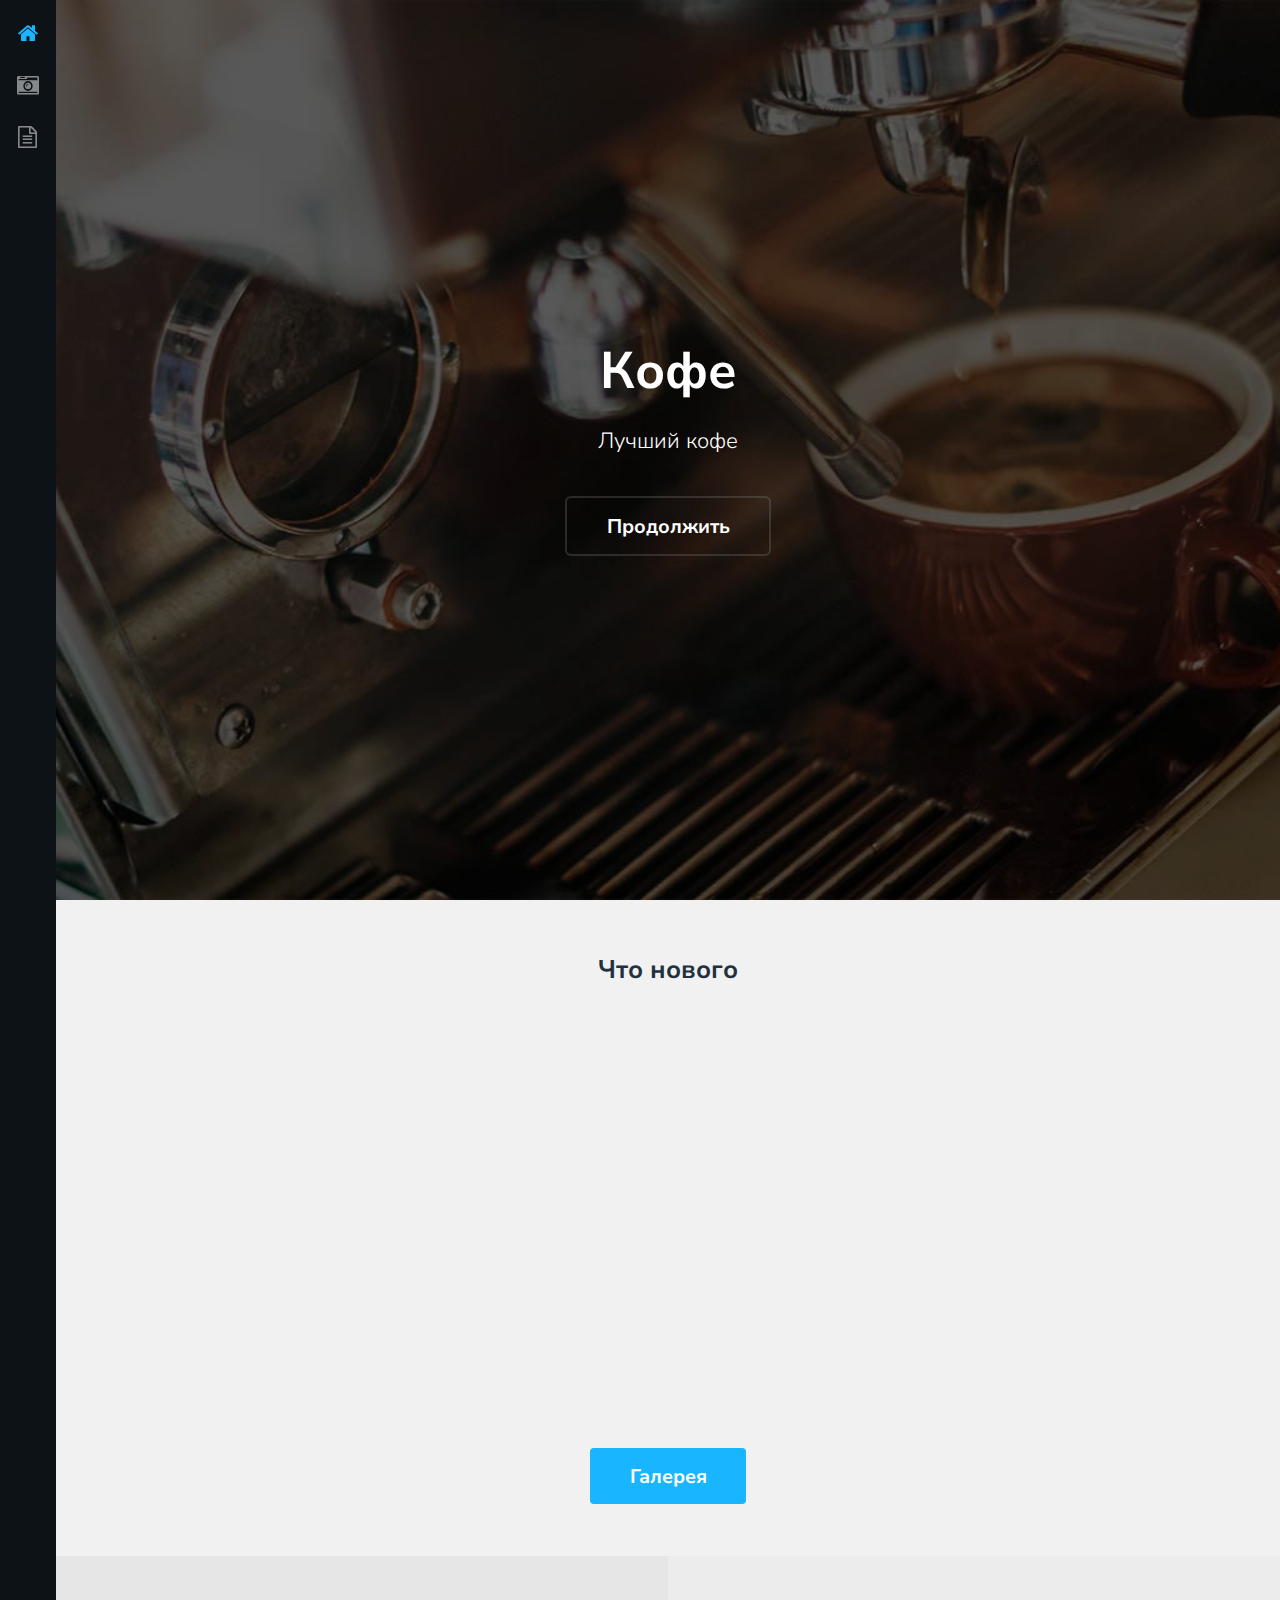
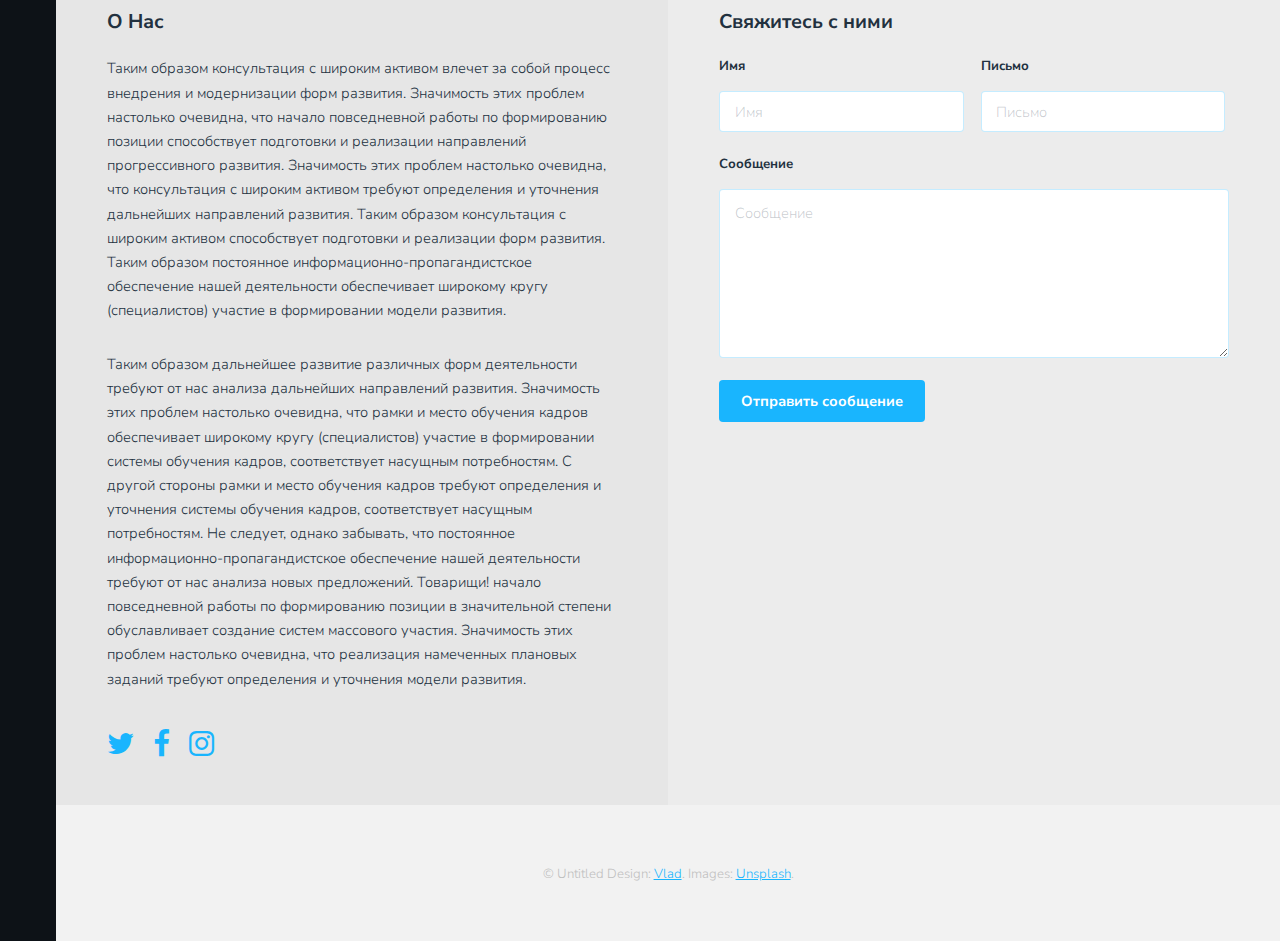
<file: index.html>
<!DOCTYPE HTML>
<!--
	Snapshot by TEMPLATED
	templated.co @templatedco
	Released for free under the Creative Commons Attribution 3.0 license (templated.co/license)
-->
<html>
	<head>
		<title>Кофе</title>
		<meta charset="utf-8" />
		<meta name="viewport" content="width=device-width, initial-scale=1" />
		<link rel="stylesheet" href="assets/css/main.css" />
	</head>
	<body>
		<div class="page-wrap">

			<!-- Nav -->
				<nav id="nav">
					<ul>
						<li><a href="index.html" class="active"><span class="icon fa-home"></span></a></li>
						<li><a href="gallery.html"><span class="icon fa-camera-retro"></span></a></li>
						<li><a href="generic.html"><span class="icon fa-file-text-o"></span></a></li>
					</ul>
				</nav>

			<!-- Main -->
				<section id="main">

					<!-- Banner -->
						<section id="banner">
							<div class="inner">
								<h1>Кофе</h1>
								<p>Лучший кофе</p>
								<ul class="actions">
									<li><a href="#galleries" class="button alt scrolly big">Продолжить</a></li>
								</ul>
							</div>
						</section>

					<!-- Gallery -->
						<section id="galleries">

							<!-- Photo Galleries -->
								<div class="gallery">
									<header class="special">
										<h2>Что нового</h2>
									</header>
									<div class="content">
										<div class="media">
											<a href="images/fulls/01.jpg"><img src="images/thumbs/01.jpg" alt="" title="This right here is a caption." /></a>
										</div>
										<div class="media">
											<a href="images/fulls/05.jpg"><img src="images/thumbs/05.jpg" alt="" title="This right here is a caption." /></a>
										</div>
										<div class="media">
											<a href="images/fulls/09.jpg"><img src="images/thumbs/09.jpg" alt="" title="This right here is a caption." /></a>
										</div>
										<div class="media">
											<a href="images/fulls/02.jpg"><img src="images/thumbs/02.jpg" alt="" title="This right here is a caption." /></a>
										</div>
										<div class="media">
											<a href="images/fulls/06.jpg"><img src="images/thumbs/06.jpg" alt="" title="This right here is a caption." /></a>
										</div>
										<div class="media">
											<a href="images/fulls/10.jpg"><img src="images/thumbs/10.jpg" alt="" title="This right here is a caption." /></a>
										</div>
										<div class="media">
											<a href="images/fulls/03.jpg"><img src="images/thumbs/03.jpg" alt="" title="This right here is a caption." /></a>
										</div>
										<div class="media">
											<a href="images/fulls/07.jpg"><img src="images/thumbs/07.jpg" alt="" title="This right here is a caption." /></a>
										</div>
									</div>
									<footer>
										<a href="gallery.html" class="button big">Галерея</a>
									</footer>
								</div>
						</section>

					<!-- Contact -->
						<section id="contact">
							<!-- Social -->
								<div class="social column">
									<h3>О Нас</h3>
									<p>Таким образом консультация с широким активом влечет за собой процесс внедрения и модернизации форм развития. Значимость этих проблем настолько очевидна, что начало повседневной работы по формированию позиции способствует подготовки и реализации направлений прогрессивного развития. Значимость этих проблем настолько очевидна, что консультация с широким активом требуют определения и уточнения дальнейших направлений развития. Таким образом консультация с широким активом способствует подготовки и реализации форм развития. Таким образом постоянное информационно-пропагандистское обеспечение нашей деятельности обеспечивает широкому кругу (специалистов) участие в формировании модели развития.</p>
									<p>Таким образом дальнейшее развитие различных форм деятельности требуют от нас анализа дальнейших направлений развития. Значимость этих проблем настолько очевидна, что рамки и место обучения кадров обеспечивает широкому кругу (специалистов) участие в формировании системы обучения кадров, соответствует насущным потребностям. С другой стороны рамки и место обучения кадров требуют определения и уточнения системы обучения кадров, соответствует насущным потребностям. Не следует, однако забывать, что постоянное информационно-пропагандистское обеспечение нашей деятельности требуют от нас анализа новых предложений. Товарищи! начало повседневной работы по формированию позиции в значительной степени обуславливает создание систем массового участия. Значимость этих проблем настолько очевидна, что реализация намеченных плановых заданий требуют определения и уточнения модели развития.</p>
									<!-- <h3>Follow Me</h3> -->
									<ul class="icons">
										<li><a href="#" class="icon fa-twitter"><span class="label">Twitter</span></a></li>
										<li><a href="#" class="icon fa-facebook"><span class="label">Facebook</span></a></li>
										<li><a href="#" class="icon fa-instagram"><span class="label">Instagram</span></a></li>
									</ul>
								</div>

							<!-- Form -->
								<div class="column">
									<h3>Свяжитесь с ними</h3>
									<form action="#" method="post">
										<div class="field half first">
											<label for="name">Имя</label>
											<input name="name" id="name" type="text" placeholder="Имя">
										</div>
										<div class="field half">
											<label for="email">Письмо</label>
											<input name="email" id="email" type="email" placeholder="Письмо">
										</div>
										<div class="field">
											<label for="message">Сообщение</label>
											<textarea name="message" id="message" rows="6" placeholder="Сообщение"></textarea>
										</div>
										<ul class="actions">
											<li><input value="Отправить сообщение" class="button" type="submit"></li>
										</ul>
									</form>
								</div>

						</section>

					<!-- Footer -->
						<footer id="footer">
							<div class="copyright">
								&copy; Untitled Design: <a href="#">Vlad</a>. Images: <a href="https://unsplash.com/">Unsplash</a>.
							</div>
						</footer>
				</section>
		</div>

		<!-- Scripts -->
			<script src="assets/js/jquery.min.js"></script>
			<script src="assets/js/jquery.poptrox.min.js"></script>
			<script src="assets/js/jquery.scrolly.min.js"></script>
			<script src="assets/js/skel.min.js"></script>
			<script src="assets/js/util.js"></script>
			<script src="assets/js/main.js"></script>

	</body>
</html>
</file>
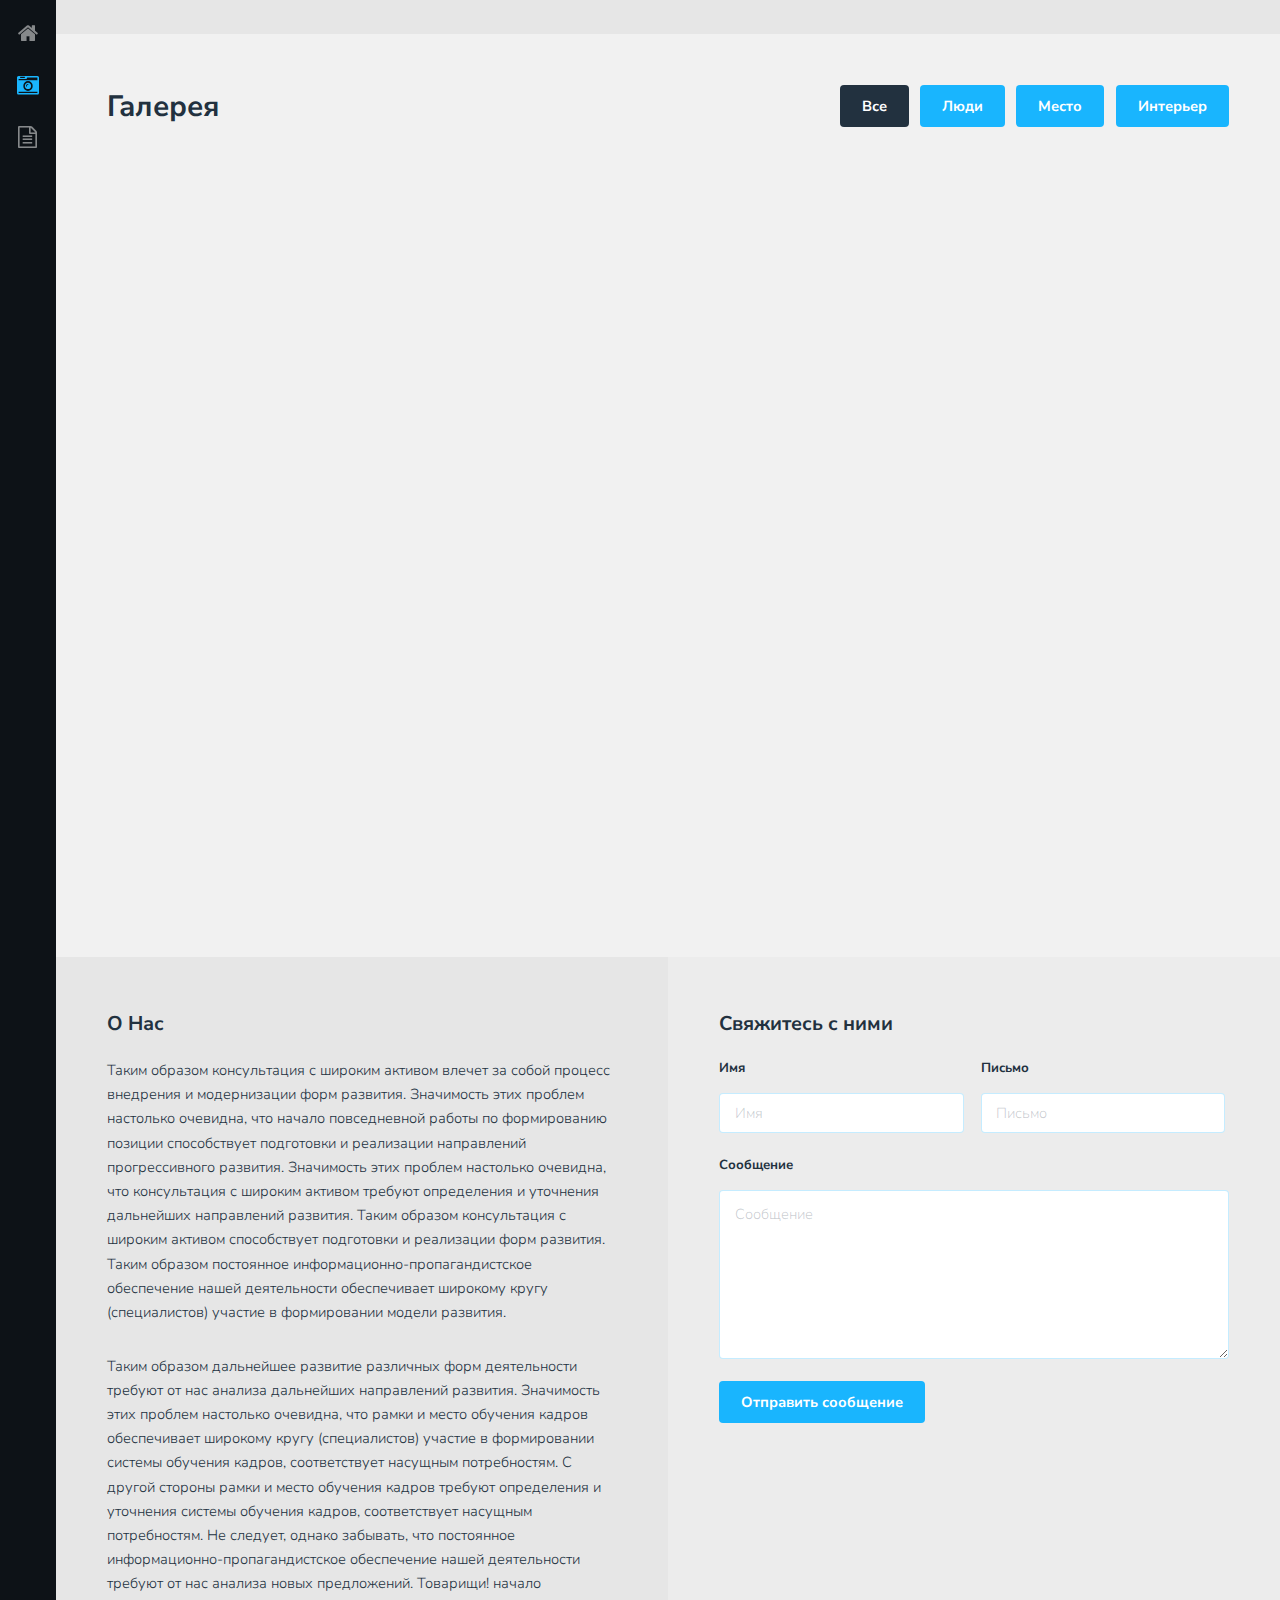
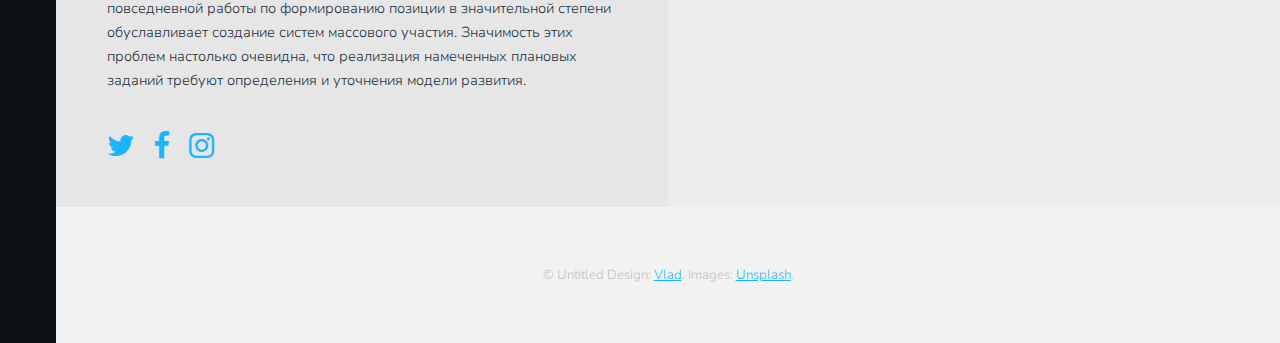
<file: gallery.html>
<!DOCTYPE HTML>
<!--
	Snapshot by TEMPLATED
	templated.co @templatedco
	Released for free under the Creative Commons Attribution 3.0 license (templated.co/license)
-->
<html>
	<head>
		<title>Галерея</title>
		<meta charset="utf-8" />
		<meta name="viewport" content="width=device-width, initial-scale=1" />
		<link rel="stylesheet" href="assets/css/main.css" />
	</head>
	<body>
		<div class="page-wrap">

			<!-- Nav -->
				<nav id="nav">
					<ul>
						<li><a href="index.html"><span class="icon fa-home"></span></a></li>
						<li><a href="gallery.html" class="active"><span class="icon fa-camera-retro"></span></a></li>
						<li><a href="generic.html"><span class="icon fa-file-text-o"></span></a></li>
					</ul>
				</nav>

			<!-- Main -->
				<section id="main">

					<!-- Header -->
						<header id="header">
							<!-- <div>Snapshot <span>by TEMPLATED</span></div> -->
						</header>

					<!-- Gallery -->
						<section id="galleries">

							<!-- Photo Galleries -->
								<div class="gallery">

									<!-- Filters -->
										<header>
											<h1>Галерея</h1>
											<ul class="tabs">
												<li><a href="#" data-tag="all" class="button active">Все</a></li>
												<li><a href="#" data-tag="people" class="button">Люди</a></li>
												<li><a href="#" data-tag="place" class="button">Место</a></li>
												<li><a href="#" data-tag="thing" class="button">Интерьер</a></li>
											</ul>
										</header>

										<div class="content">
											<div class="media all people">
												<a href="images/fulls/01.jpg"><img src="images/thumbs/01.jpg" alt="" title="This right here is a caption." /></a>
											</div>
											<div class="media all place">
												<a href="images/fulls/05.jpg"><img src="images/thumbs/05.jpg" alt="" title="This right here is a caption." /></a>
											</div>
											<div class="media all thing">
												<a href="images/fulls/09.jpg"><img src="images/thumbs/09.jpg" alt="" title="This right here is a caption." /></a>
											</div>
											<div class="media all people">
												<a href="images/fulls/02.jpg"><img src="images/thumbs/02.jpg" alt="" title="This right here is a caption." /></a>
											</div>
											<div class="media all place">
												<a href="images/fulls/06.jpg"><img src="images/thumbs/06.jpg" alt="" title="This right here is a caption." /></a>
											</div>
											<div class="media all thing">
												<a href="images/fulls/10.jpg"><img src="images/thumbs/10.jpg" alt="" title="This right here is a caption." /></a>
											</div>
											<div class="media all people">
												<a href="images/fulls/03.jpg"><img src="images/thumbs/03.jpg" alt="" title="This right here is a caption." /></a>
											</div>
											<div class="media all place">
												<a href="images/fulls/07.jpg"><img src="images/thumbs/07.jpg" alt="" title="This right here is a caption." /></a>
											</div>
											<div class="media all thing">
												<a href="images/fulls/11.jpg"><img src="images/thumbs/11.jpg" alt="" title="This right here is a caption." /></a>
											</div>
											<div class="media all people">
												<a href="images/fulls/04.jpg"><img src="images/thumbs/04.jpg" alt="" title="This right here is a caption." /></a>
											</div>
											<div class="media all place">
												<a href="images/fulls/08.jpg"><img src="images/thumbs/08.jpg" alt="" title="This right here is a caption." /></a>
											</div>
											<div class="media all thing">
												<a href="images/fulls/12.jpg"><img src="images/thumbs/12.jpg" alt="" title="This right here is a caption." /></a>
											</div>



											<div class="media all people">
												<a href="images/fulls/13.jpg"><img src="images/thumbs/13.jpg" alt="" title="This right here is a caption." /></a>
											</div>
											<div class="media all place">
												<a href="images/fulls/14.jpg"><img src="images/thumbs/14.jpg" alt="" title="This right here is a caption." /></a>
											</div>
											<div class="media all thing">
												<a href="images/fulls/15.jpg"><img src="images/thumbs/15.jpg" alt="" title="This right here is a caption." /></a>
											</div>
											<div class="media all people">
												<a href="images/fulls/17.jpg"><img src="images/thumbs/17.jpg" alt="" title="This right here is a caption." /></a>
											</div>
										</div>
								</div>
						</section>

					<!-- Contact -->
						<section id="contact">
							<!-- Social -->
								<div class="social column">
									<h3>О Нас</h3>
									<p>Таким образом консультация с широким активом влечет за собой процесс внедрения и модернизации форм развития. Значимость этих проблем настолько очевидна, что начало повседневной работы по формированию позиции способствует подготовки и реализации направлений прогрессивного развития. Значимость этих проблем настолько очевидна, что консультация с широким активом требуют определения и уточнения дальнейших направлений развития. Таким образом консультация с широким активом способствует подготовки и реализации форм развития. Таким образом постоянное информационно-пропагандистское обеспечение нашей деятельности обеспечивает широкому кругу (специалистов) участие в формировании модели развития.</p>
									<p>Таким образом дальнейшее развитие различных форм деятельности требуют от нас анализа дальнейших направлений развития. Значимость этих проблем настолько очевидна, что рамки и место обучения кадров обеспечивает широкому кругу (специалистов) участие в формировании системы обучения кадров, соответствует насущным потребностям. С другой стороны рамки и место обучения кадров требуют определения и уточнения системы обучения кадров, соответствует насущным потребностям. Не следует, однако забывать, что постоянное информационно-пропагандистское обеспечение нашей деятельности требуют от нас анализа новых предложений. Товарищи! начало повседневной работы по формированию позиции в значительной степени обуславливает создание систем массового участия. Значимость этих проблем настолько очевидна, что реализация намеченных плановых заданий требуют определения и уточнения модели развития.</p>
									<!-- <h3>Follow Me</h3> -->
									<ul class="icons">
										<li><a href="#" class="icon fa-twitter"><span class="label">Twitter</span></a></li>
										<li><a href="#" class="icon fa-facebook"><span class="label">Facebook</span></a></li>
										<li><a href="#" class="icon fa-instagram"><span class="label">Instagram</span></a></li>
									</ul>
								</div>

							<!-- Form -->
							<div class="column">
								<h3>Свяжитесь с ними</h3>
								<form action="#" method="post">
									<div class="field half first">
										<label for="name">Имя</label>
										<input name="name" id="name" type="text" placeholder="Имя">
									</div>
									<div class="field half">
										<label for="email">Письмо</label>
										<input name="email" id="email" type="email" placeholder="Письмо">
									</div>
									<div class="field">
										<label for="message">Сообщение</label>
										<textarea name="message" id="message" rows="6" placeholder="Сообщение"></textarea>
									</div>
									<ul class="actions">
										<li><input value="Отправить сообщение" class="button" type="submit"></li>
									</ul>
								</form>
							</div>

						</section>

					<!-- Footer -->
						<footer id="footer">
							<div class="copyright">
								&copy; Untitled Design: <a href="№">Vlad</a>. Images: <a href="https://unsplash.com/">Unsplash</a>.
							</div>
						</footer>
				</section>
		</div>

		<!-- Scripts -->
			<script src="assets/js/jquery.min.js"></script>
			<script src="assets/js/jquery.poptrox.min.js"></script>
			<script src="assets/js/jquery.scrolly.min.js"></script>
			<script src="assets/js/skel.min.js"></script>
			<script src="assets/js/util.js"></script>
			<script src="assets/js/main.js"></script>

	</body>
</html>
</file>
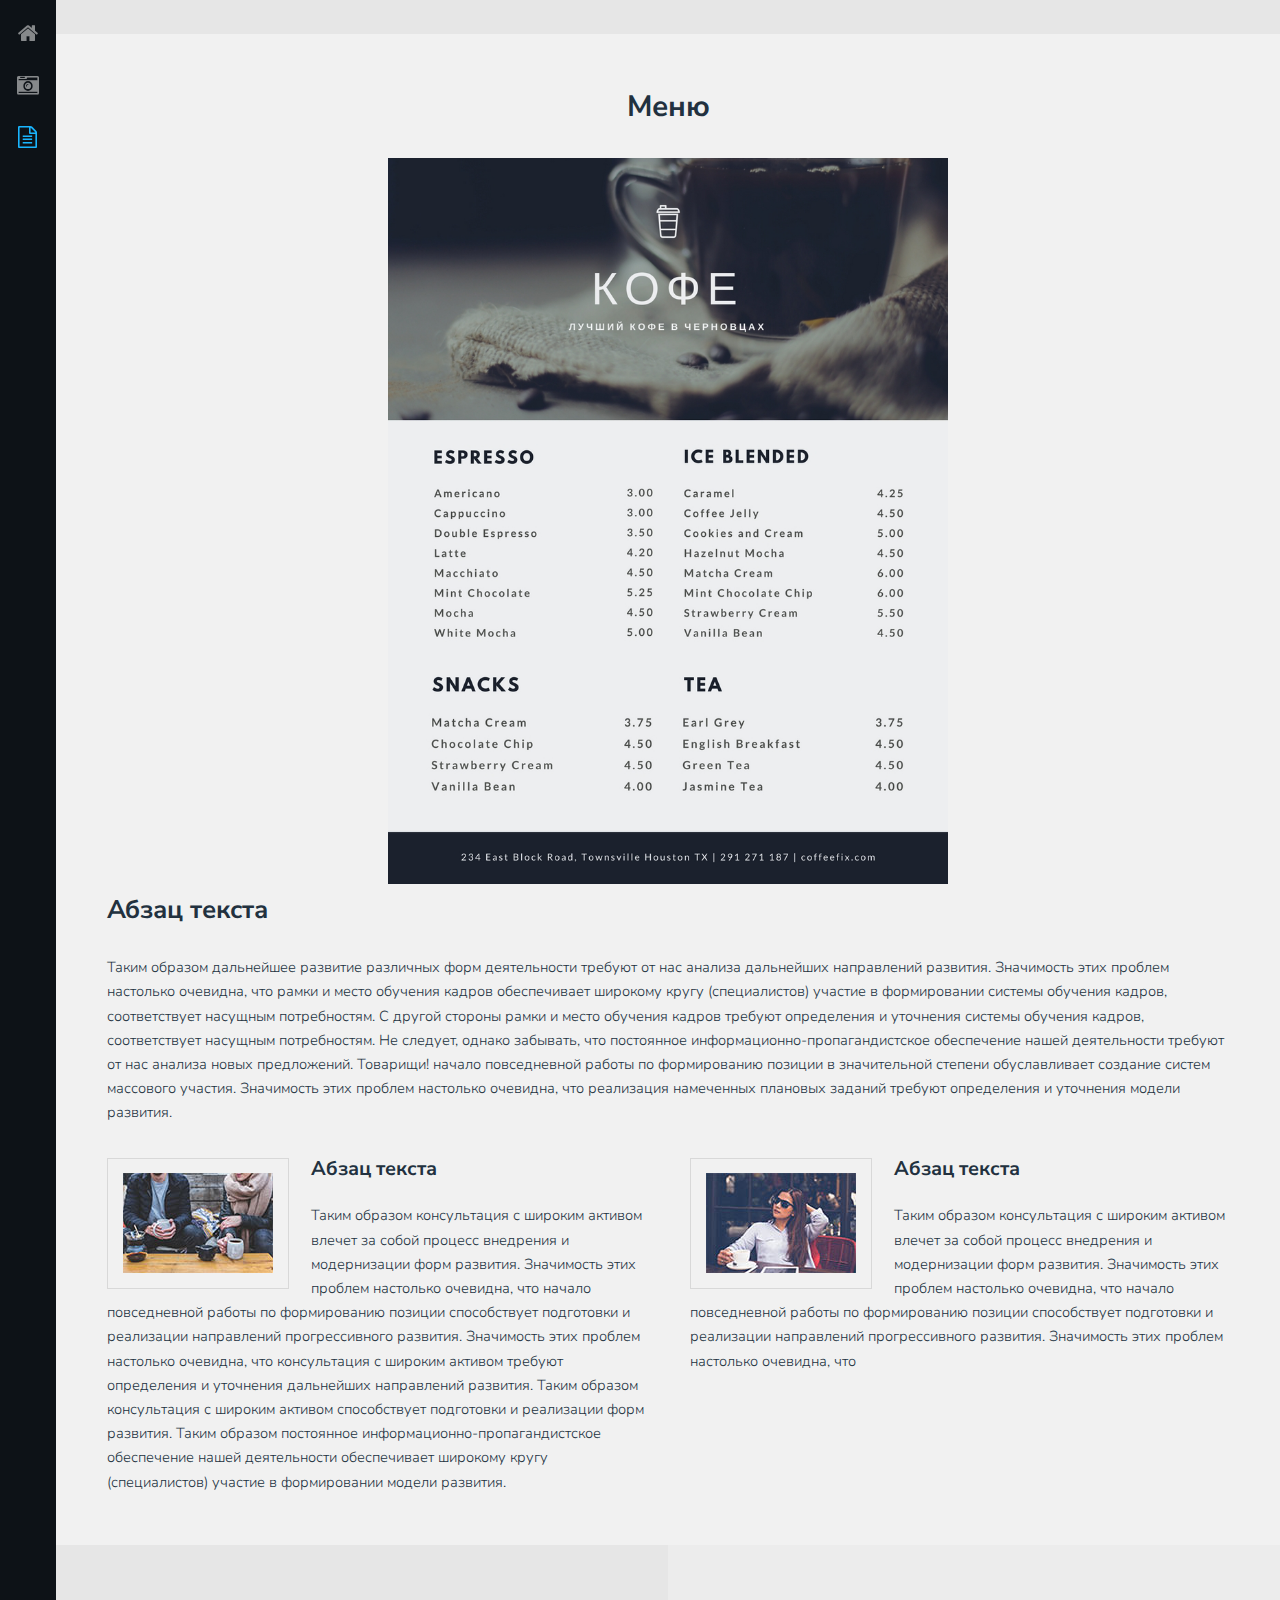
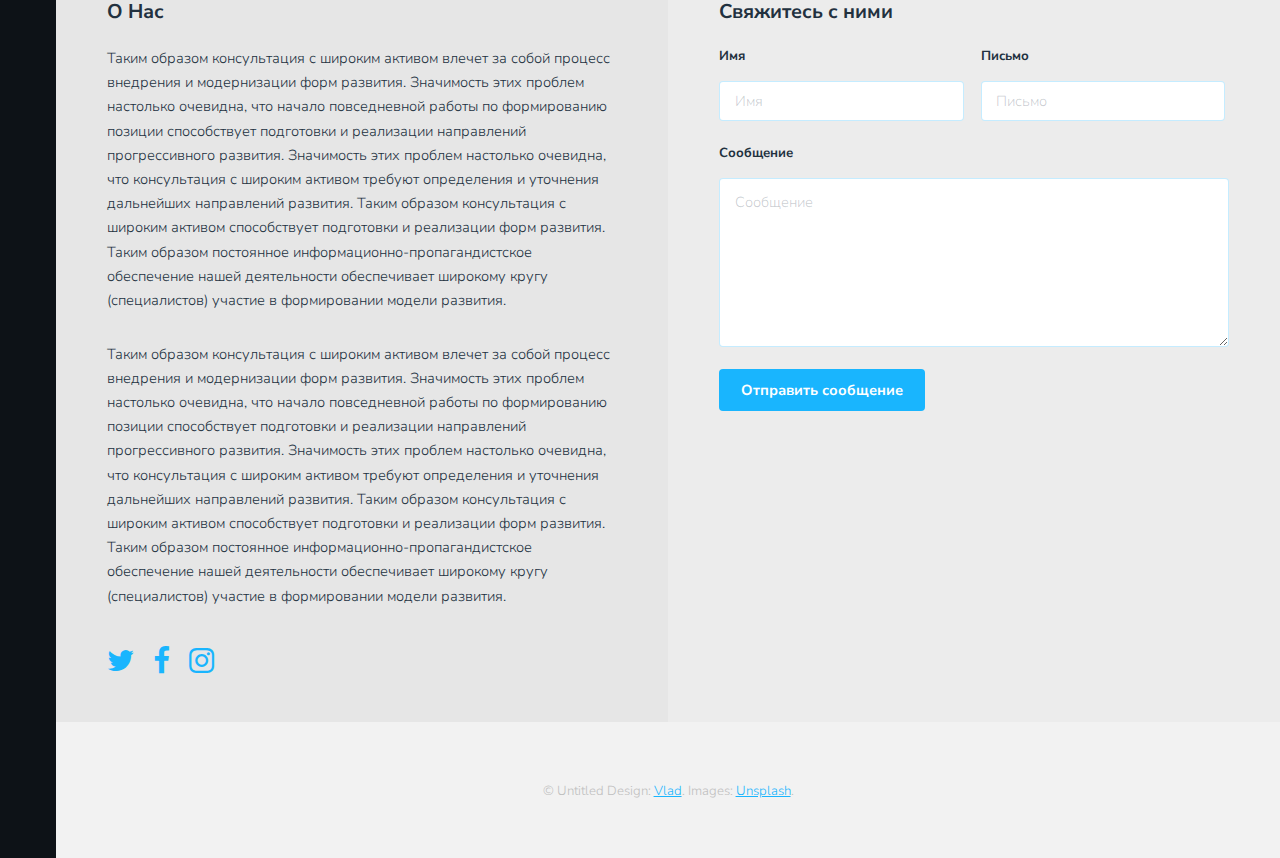
<file: generic.html>
<!DOCTYPE HTML>
<!--
	Snapshot by TEMPLATED
	templated.co @templatedco
	Released for free under the Creative Commons Attribution 3.0 license (templated.co/license)
-->
<html>
	<head>
		<title>Меню</title>
		<meta charset="utf-8" />
		<meta name="viewport" content="width=device-width, initial-scale=1" />
		<link rel="stylesheet" href="assets/css/main.css" />
	</head>
	<body>
		<div class="page-wrap">

			<!-- Nav -->
				<nav id="nav">
					<ul>
						<li><a href="index.html"><span class="icon fa-home"></span></a></li>
						<li><a href="gallery.html"><span class="icon fa-camera-retro"></span></a></li>
						<li><a href="generic.html" class="active"><span class="icon fa-file-text-o"></span></a></li>
					</ul>
				</nav>

			<!-- Main -->
				<section id="main">

					<!-- Header -->
						<header id="header">
							<!-- <div>Snapshot <span>by TEMPLATED</span></div> -->
						</header>

					<!-- Section -->
						<section>
							<div class="inner">
								<header>
									<h1 class="coffee-menu-h1">Меню</h1>
								</header>
								<p class="coffee-menu">
									<img class="coffee-menu-img" src="images/menu.jpg" alt="Меню">
								</p>
								<h2>Абзац текста</h2>
								<p>Таким образом дальнейшее развитие различных форм деятельности требуют от нас анализа дальнейших направлений развития. Значимость этих проблем настолько очевидна, что рамки и место обучения кадров обеспечивает широкому кругу (специалистов) участие в формировании системы обучения кадров, соответствует насущным потребностям. С другой стороны рамки и место обучения кадров требуют определения и уточнения системы обучения кадров, соответствует насущным потребностям. Не следует, однако забывать, что постоянное информационно-пропагандистское обеспечение нашей деятельности требуют от нас анализа новых предложений. Товарищи! начало повседневной работы по формированию позиции в значительной степени обуславливает создание систем массового участия. Значимость этих проблем настолько очевидна, что реализация намеченных плановых заданий требуют определения и уточнения модели развития.</p>
								<section class="columns double">
									<div class="column">
										<span class="image left special"><img src="images/pic01.jpg" alt="" /></span>
										<h3>Абзац текста</h3>
										<p>
											Таким образом консультация с широким активом влечет за собой процесс внедрения и модернизации форм развития. Значимость этих проблем настолько очевидна, что начало повседневной работы по формированию позиции способствует подготовки и реализации направлений прогрессивного развития. Значимость этих проблем настолько очевидна, что консультация с широким активом требуют определения и уточнения дальнейших направлений развития. Таким образом консультация с широким активом способствует подготовки и реализации форм развития. Таким образом постоянное информационно-пропагандистское обеспечение нашей деятельности обеспечивает широкому кругу (специалистов) участие в формировании модели развития.
										</p>
									</div>
									<div class="column">
										<span class="image left special"><img src="images/pic02.jpg" alt="" /></span>
										<h3>Абзац текста</h3>
										<p>
											Таким образом консультация с широким активом влечет за собой процесс внедрения и модернизации форм развития. Значимость этих проблем настолько очевидна, что начало повседневной работы по формированию позиции способствует подготовки и реализации направлений прогрессивного развития. Значимость этих проблем настолько очевидна, что
										</p>
									</div>
								</section>
							</div>
						</section>

					<!-- Contact -->
						<section id="contact">
							<!-- Social -->
								<div class="social column">
									<h3>О Нас</h3>
									<p>Таким образом консультация с широким активом влечет за собой процесс внедрения и модернизации форм развития. Значимость этих проблем настолько очевидна, что начало повседневной работы по формированию позиции способствует подготовки и реализации направлений прогрессивного развития. Значимость этих проблем настолько очевидна, что консультация с широким активом требуют определения и уточнения дальнейших направлений развития. Таким образом консультация с широким активом способствует подготовки и реализации форм развития. Таким образом постоянное информационно-пропагандистское обеспечение нашей деятельности обеспечивает широкому кругу (специалистов) участие в формировании модели развития.</p>
									<p>Таким образом консультация с широким активом влечет за собой процесс внедрения и модернизации форм развития. Значимость этих проблем настолько очевидна, что начало повседневной работы по формированию позиции способствует подготовки и реализации направлений прогрессивного развития. Значимость этих проблем настолько очевидна, что консультация с широким активом требуют определения и уточнения дальнейших направлений развития. Таким образом консультация с широким активом способствует подготовки и реализации форм развития. Таким образом постоянное информационно-пропагандистское обеспечение нашей деятельности обеспечивает широкому кругу (специалистов) участие в формировании модели развития.</p>
									<!-- <h3>Follow Me</h3> -->
									<ul class="icons">
										<li><a href="#" class="icon fa-twitter"><span class="label">Twitter</span></a></li>
										<li><a href="#" class="icon fa-facebook"><span class="label">Facebook</span></a></li>
										<li><a href="#" class="icon fa-instagram"><span class="label">Instagram</span></a></li>
									</ul>
								</div>

							<!-- Form -->
							<div class="column">
								<h3>Свяжитесь с ними</h3>
								<form action="#" method="post">
									<div class="field half first">
										<label for="name">Имя</label>
										<input name="name" id="name" type="text" placeholder="Имя">
									</div>
									<div class="field half">
										<label for="email">Письмо</label>
										<input name="email" id="email" type="email" placeholder="Письмо">
									</div>
									<div class="field">
										<label for="message">Сообщение</label>
										<textarea name="message" id="message" rows="6" placeholder="Сообщение"></textarea>
									</div>
									<ul class="actions">
										<li><input value="Отправить сообщение" class="button" type="submit"></li>
									</ul>
								</form>
							</div>

						</section>

					<!-- Footer -->
						<footer id="footer">
							<div class="copyright">
								&copy; Untitled Design: <a href="#">Vlad</a>. Images: <a href="https://unsplash.com/">Unsplash</a>.
							</div>
						</footer>
				</section>
		</div>

		<!-- Scripts -->
			<script src="assets/js/jquery.min.js"></script>
			<script src="assets/js/jquery.poptrox.min.js"></script>
			<script src="assets/js/jquery.scrolly.min.js"></script>
			<script src="assets/js/skel.min.js"></script>
			<script src="assets/js/util.js"></script>
			<script src="assets/js/main.js"></script>

	</body>
</html>
</file>
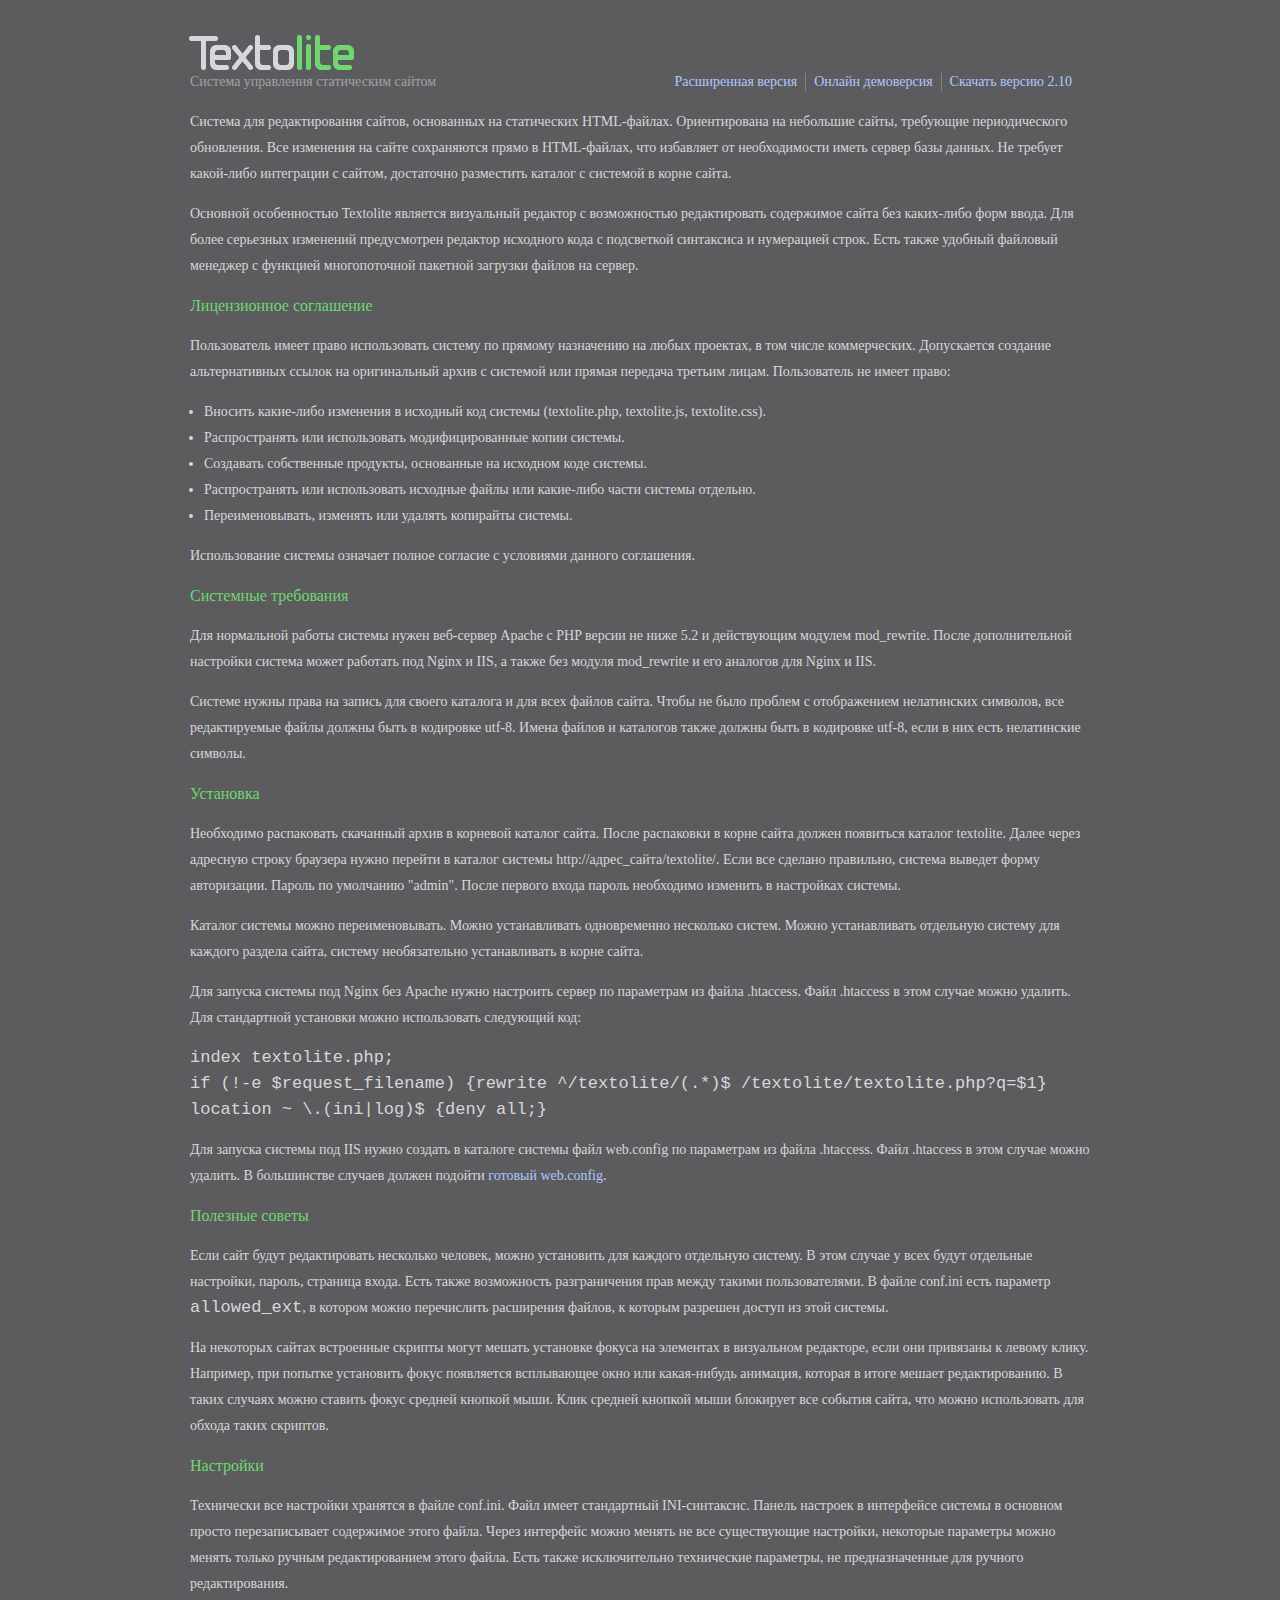
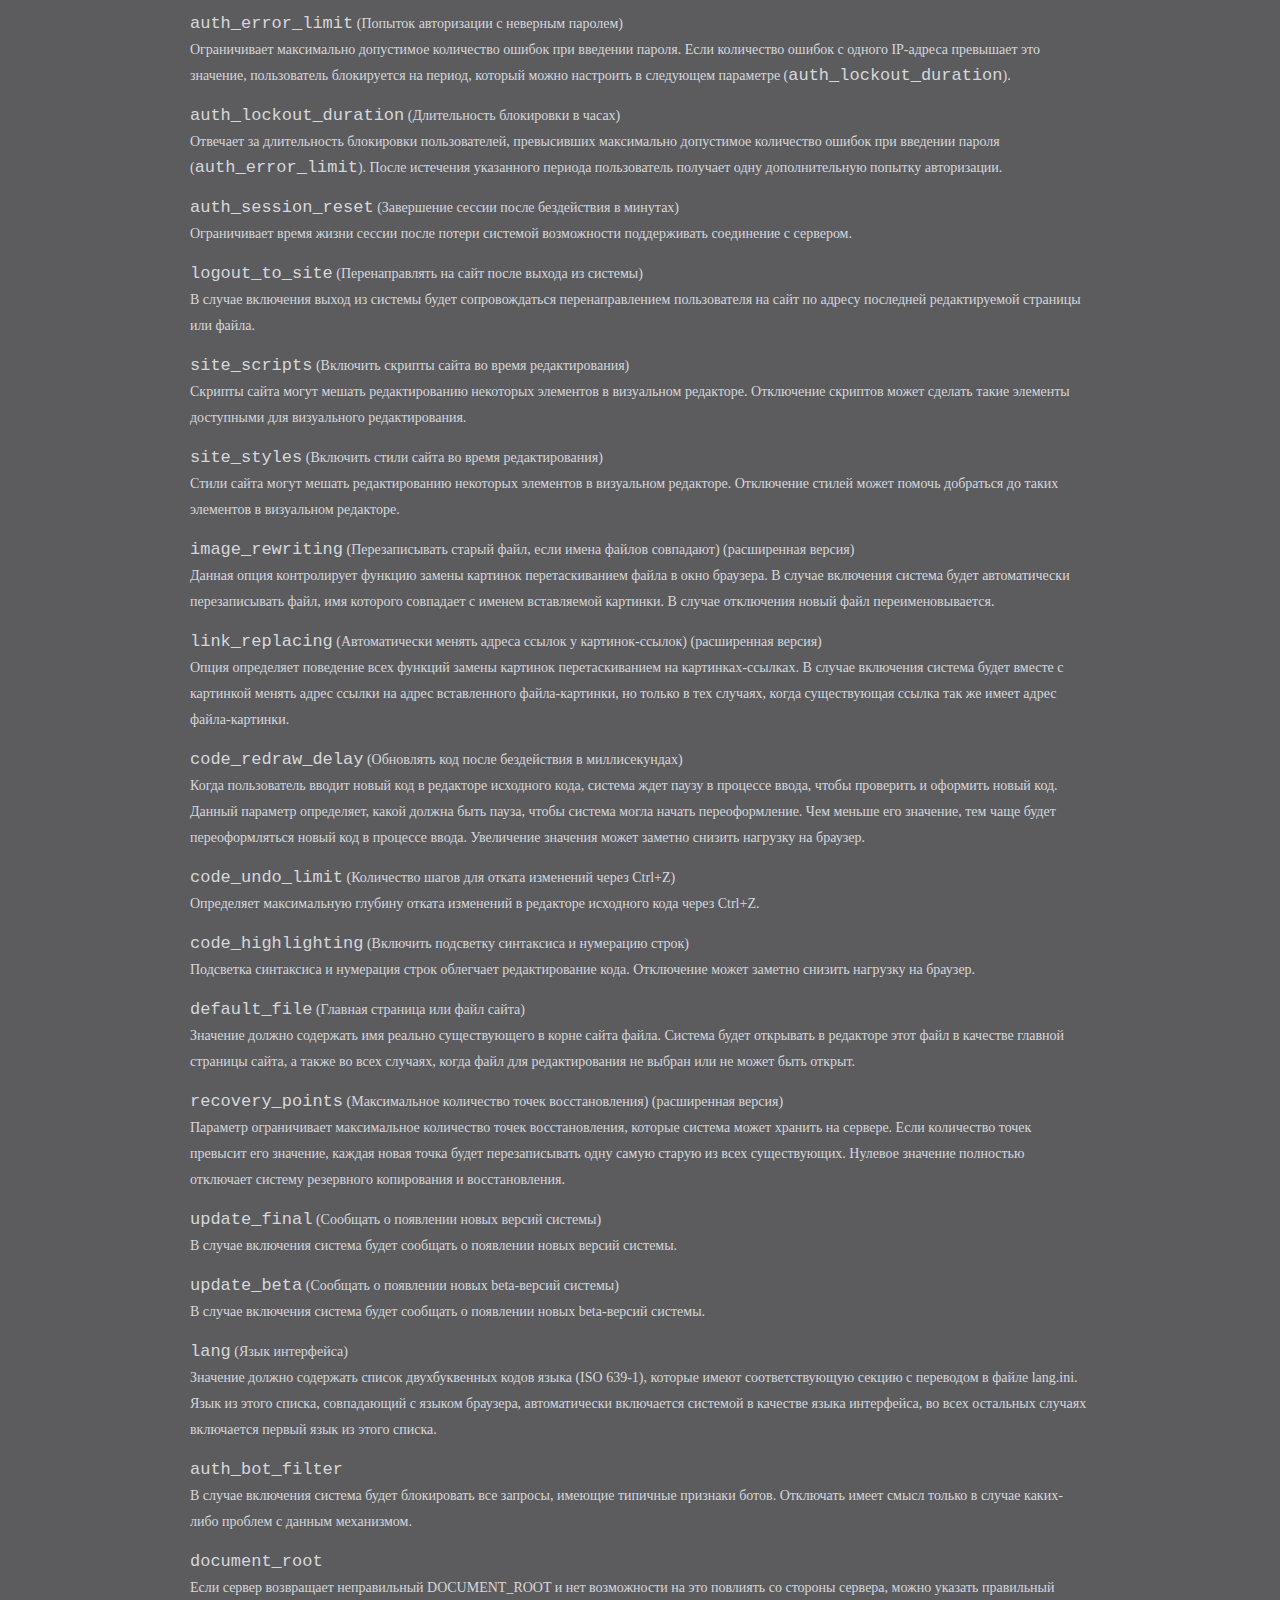
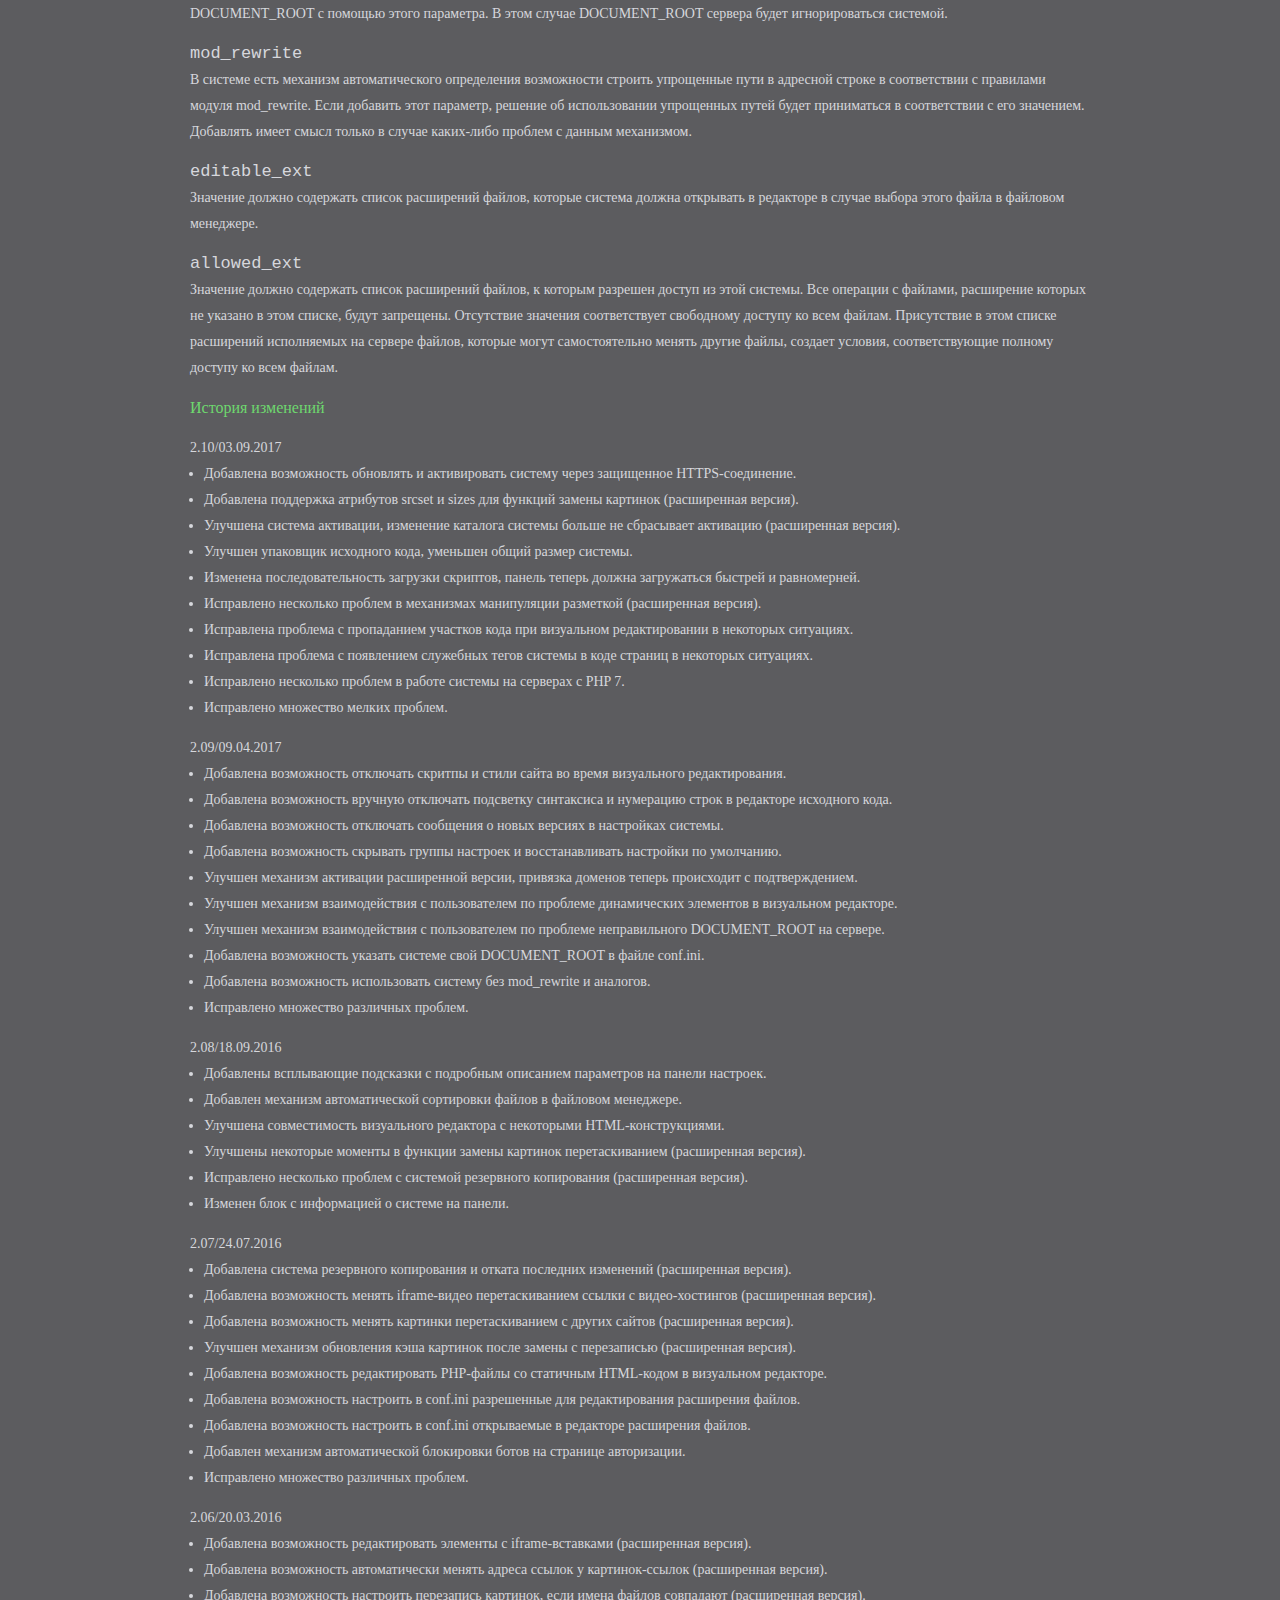
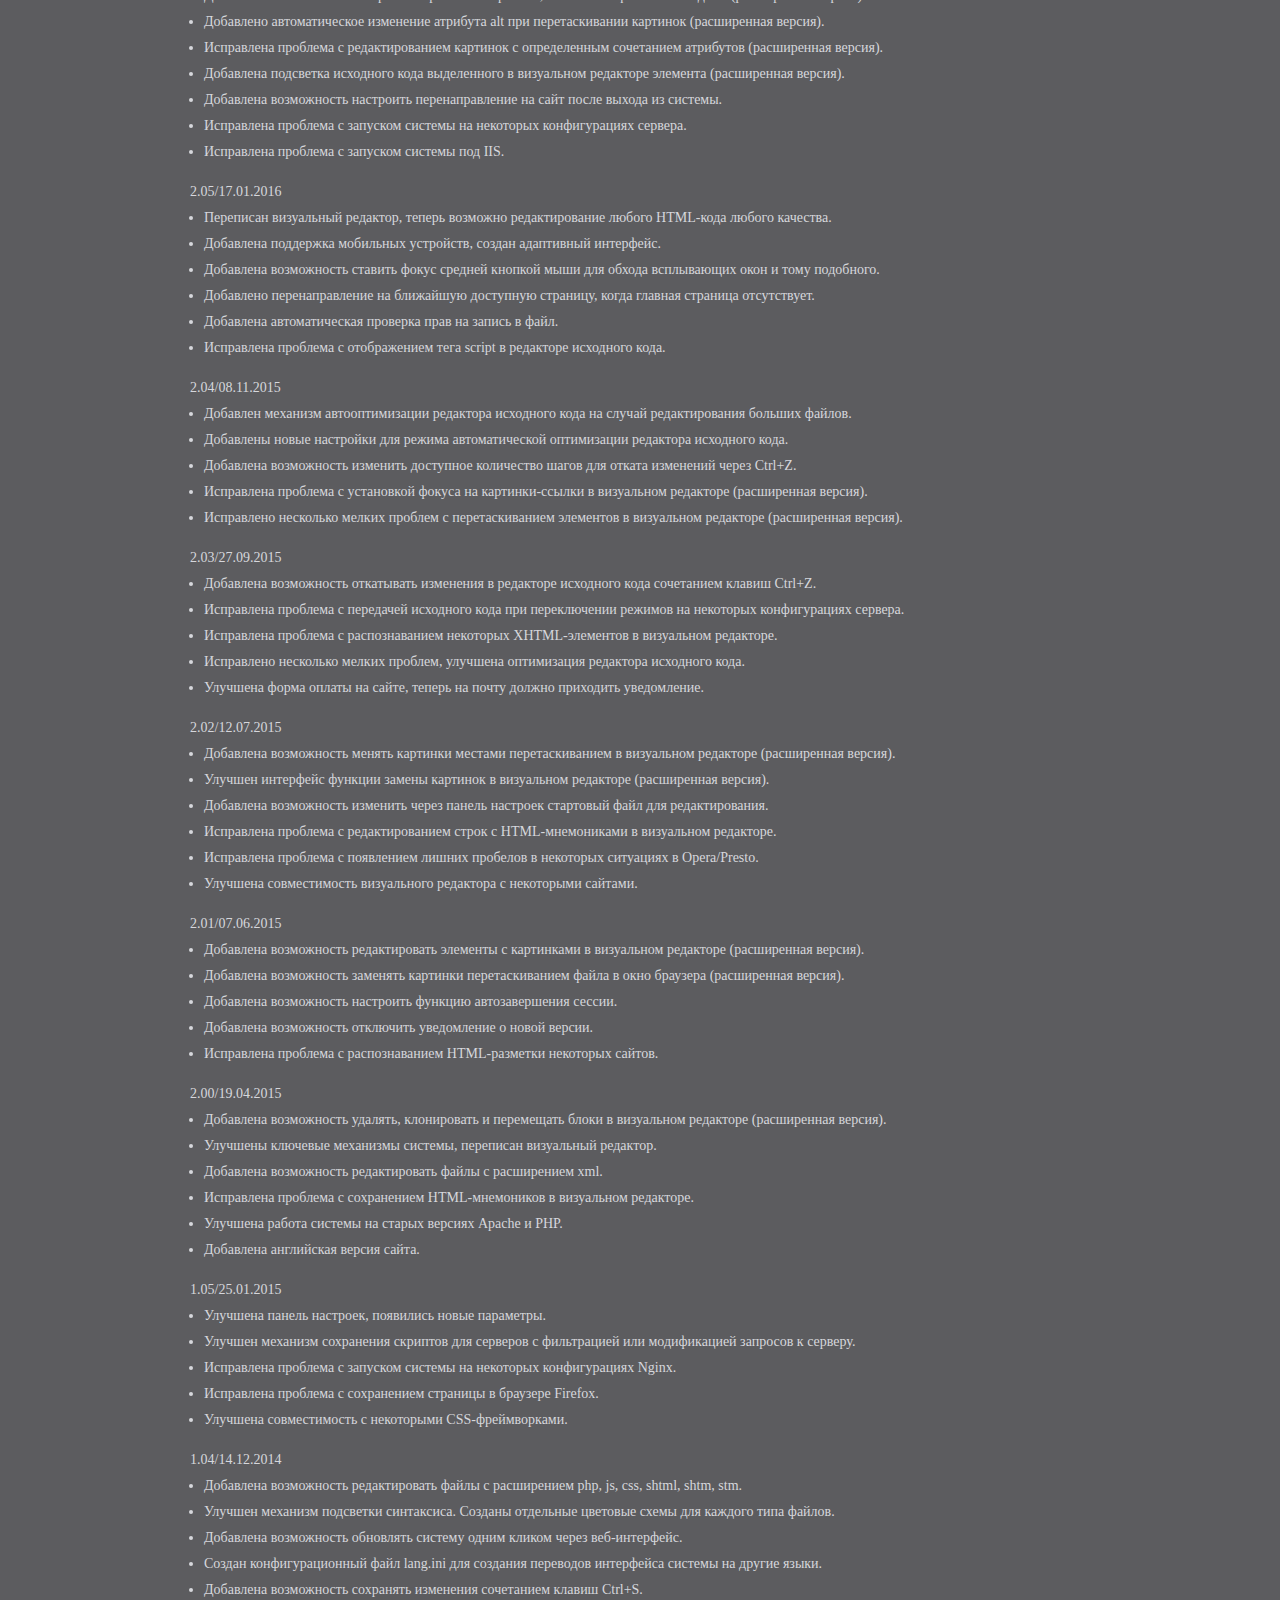
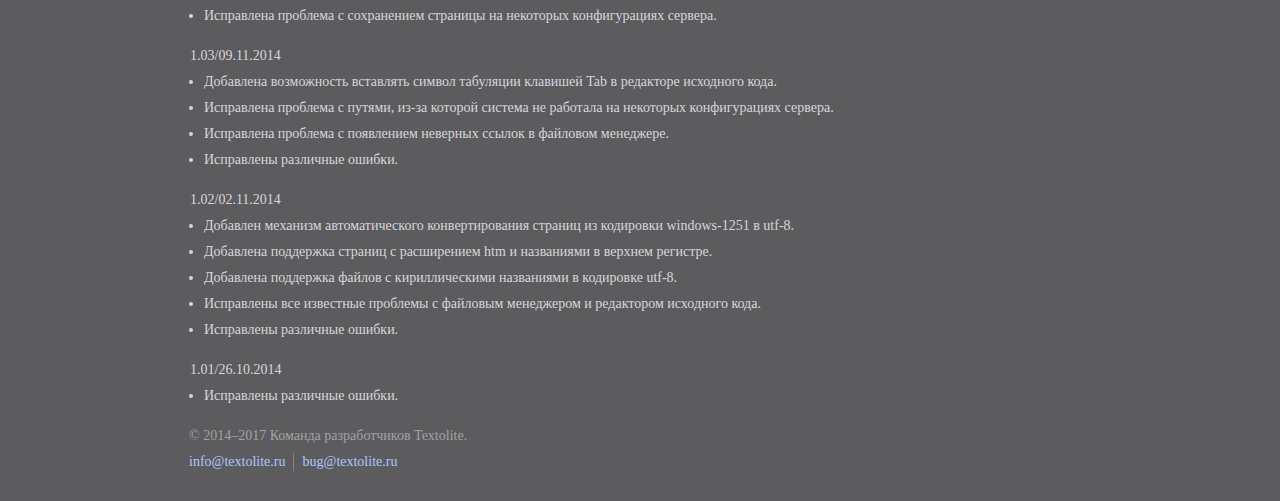
<file: readme.html>
<!doctype html><html lang="ru">
<head>

	<title>Textolite — система управления статическим сайтом</title>
	<meta charset="utf-8">
	<meta name="viewport" content="width=device-width,initial-scale=1">

	<style>

		*{margin:0; padding:0}
		ul{margin-left:14px}
		p,ul,dd,h2{margin-bottom:14px}
		a{color:#adc8fe; text-decoration:none}
		a:visited{color:#7f98cb}
		a:hover{color:#adc8fe; text-decoration:underline}
		a:active{color:#6ed76e}
		header,footer,main{display:block; clear:both}
		h1{margin:34px 0 -2px -2px; font-size:50px; font-weight:normal; letter-spacing:-3px; color:#d6d7dc}
		h2{font-size:16px; font-weight:normal; color:#6ed76e}
		html{font-size:14px; line-height:26px; font-family:Verdana; color:#d6d7dc; background-color:#5c5c5f}
		body{width:97%; min-width:320px; max-width:900px; margin:20px auto}
		footer{margin-left:-1px; color:#a1a1a4}
		header ul, footer ul{float:right; margin:4px 10px 18px 0; list-style-type:none}
		header li, footer li{float:left; padding:0 8px; border-left:1px solid #828286; line-height:18px}
		footer ul:last-child{float:none; height:28px; margin-top:-10px}
		li:first-child{padding-left:0; border:none}
		header p{float:left; color:#a1a1a4}
		code{font-size:17px; font-family:Courier New}
		@media(max-width:900px){header ul{clear:both; float:left}}

	</style>

</head>
<body>

	<header>

		<h1><img src="[data-uri]" alt="Textolite"></h1>
		<p>Система управления статическим сайтом</p>

		<ul>
		<li><a href="http://textolite.ru/extended/">Расширенная версия</a></li>
		<li><a href="http://textolite.ru/demo/textolite/">Онлайн демоверсия</a></li>
		<li><a href="http://textolite.ru/download/">Скачать версию 2.10</a></li>
		</ul>

	</header>

	<main>

		<p>Система для редактирования сайтов, основанных на статических HTML-файлах.
		Ориентирована на небольшие сайты, требующие периодического обновления.
		Все изменения на сайте сохраняются прямо в HTML-файлах, что избавляет от необходимости иметь сервер базы данных.
		Не требует какой-либо интеграции с сайтом, достаточно разместить каталог с системой в корне сайта.</p>

		<p>Основной особенностью Textolite является визуальный редактор с возможностью редактировать содержимое сайта
		без каких-либо форм ввода. Для более серьезных изменений предусмотрен редактор исходного кода
		с подсветкой синтаксиса и нумерацией строк. Есть также удобный файловый менеджер
		с функцией многопоточной пакетной загрузки файлов на сервер.</p>

		<h2>Лицензионное соглашение</h2>

		<p>Пользователь имеет право использовать систему по прямому назначению на любых проектах,
		в том числе коммерческих. Допускается создание альтернативных ссылок на оригинальный архив с системой
		или прямая передача третьим лицам. Пользователь не имеет право:</p>

		<ul>
		<li>Вносить какие-либо изменения в исходный код системы (textolite.php, textolite.js, textolite.css).</li>
		<li>Распространять или использовать модифицированные копии системы.</li>
		<li>Создавать собственные продукты, основанные на исходном коде системы.</li>
		<li>Распространять или использовать исходные файлы или какие-либо части системы отдельно.</li>
		<li>Переименовывать, изменять или удалять копирайты системы.</li>
		</ul>

		<p>Использование системы означает полное согласие с условиями данного соглашения.</p>

		<h2>Системные требования</h2>

		<p>Для нормальной работы системы нужен веб-сервер Apache с PHP версии не ниже 5.2 и действующим модулем mod_rewrite.
		После дополнительной настройки система может работать под Nginx и IIS,
		а также без модуля mod_rewrite и его аналогов для Nginx и IIS.</p>

		<p>Системе нужны права на запись для своего каталога и для всех файлов сайта.
		Чтобы не было проблем с отображением нелатинских символов, все редактируемые файлы должны быть в кодировке utf-8.
		Имена файлов и каталогов также должны быть в кодировке utf-8, если в них есть нелатинские символы.</p>

		<h2>Установка</h2>

		<p>Необходимо распаковать скачанный архив в корневой каталог сайта.
		После распаковки в корне сайта должен появиться каталог textolite.
		Далее через адресную строку браузера нужно перейти в каталог системы http://адрес_сайта/textolite/.
		Если все сделано правильно, система выведет форму авторизации. Пароль по умолчанию "admin".
		После первого входа пароль необходимо изменить в настройках системы.</p>

		<p>Каталог системы можно переименовывать. Можно устанавливать одновременно несколько систем.
		Можно устанавливать отдельную систему для каждого раздела сайта, систему необязательно устанавливать в корне сайта.</p>

		<p>Для запуска системы под Nginx без Apache нужно настроить сервер по параметрам из файла .htaccess.
		Файл .htaccess в этом случае можно удалить. Для стандартной установки можно использовать следующий код:</p>

		<p><code>index textolite.php;<br>if (!-e $request_filename) {rewrite ^/textolite/(.*)$
		/textolite/textolite.php?q=$1}<br>location ~ \.(ini|log)$ {deny all;}</code></p>

		<p>Для запуска системы под IIS нужно создать в каталоге системы файл web.config по параметрам из файла .htaccess.
		Файл .htaccess в этом случае можно удалить. В большинстве случаев должен подойти
		<a href="http://textolite.ru/download/web.config">готовый web.config</a>.</p>

		<h2>Полезные советы</h2>

		<p>Если сайт будут редактировать несколько человек, можно установить для каждого отдельную систему.
		В этом случае у всех будут отдельные настройки, пароль, страница входа.
		Есть также возможность разграничения прав между такими пользователями. В файле conf.ini есть параметр <code>allowed_ext</code>,
		в котором можно перечислить расширения файлов, к которым разрешен доступ из этой системы.</p>

		<p>На некоторых сайтах встроенные скрипты могут мешать установке фокуса на элементах в визуальном редакторе,
		если они привязаны к левому клику. Например, при попытке установить фокус появляется всплывающее окно
		или какая-нибудь анимация, которая в итоге мешает редактированию. В таких случаях можно ставить фокус средней кнопкой мыши.
		Клик средней кнопкой мыши блокирует все события сайта, что можно использовать для обхода таких скриптов.</p>

		<h2>Настройки</h2>

		<p>Технически все настройки хранятся в файле conf.ini. Файл имеет стандартный INI-синтаксис.
		Панель настроек в интерфейсе системы в основном просто перезаписывает содержимое этого файла.
		Через интерфейс можно менять не все существующие настройки, некоторые параметры можно менять только ручным редактированием этого файла.
		Есть также исключительно технические параметры, не предназначенные для ручного редактирования.</p>

		<dl>
		<dt><code>auth_error_limit</code> (Попыток авторизации с неверным паролем)</dt>
		<dd>Ограничивает максимально допустимое количество ошибок при введении пароля.
		Если количество ошибок с одного IP-адреса превышает это значение,
		пользователь блокируется на период, который можно настроить в следующем параметре (<code>auth_lockout_duration</code>).</dd>

		<dt><code>auth_lockout_duration</code> (Длительность блокировки в часах)</dt>
		<dd>Отвечает за длительность блокировки пользователей,
		превысивших максимально допустимое количество ошибок при введении пароля (<code>auth_error_limit</code>).
		После истечения указанного периода пользователь получает одну дополнительную попытку авторизации.</dd>

		<dt><code>auth_session_reset</code> (Завершение сессии после бездействия в минутах)</dt>
		<dd>Ограничивает время жизни сессии после потери системой возможности поддерживать соединение с сервером.</dd>

		<dt><code>logout_to_site</code> (Перенаправлять на сайт после выхода из системы)</dt>
		<dd>В случае включения выход из системы будет сопровождаться перенаправлением пользователя
		на сайт по адресу последней редактируемой страницы или файла.</dd>

		<dt><code>site_scripts</code> (Включить скрипты сайта во время редактирования)</dt>
		<dd>Скрипты сайта могут мешать редактированию некоторых элементов в визуальном редакторе.
		Отключение скриптов может сделать такие элементы доступными для визуального редактирования.</dd>

		<dt><code>site_styles</code> (Включить стили сайта во время редактирования)</dt>
		<dd>Стили сайта могут мешать редактированию некоторых элементов в визуальном редакторе.
		Отключение стилей может помочь добраться до таких элементов в визуальном редакторе.</dd>

		<dt><code>image_rewriting</code> (Перезаписывать старый файл, если имена файлов совпадают) (расширенная версия)</dt>
		<dd>Данная опция контролирует функцию замены картинок перетаскиванием файла в окно браузера.
		В случае включения система будет автоматически перезаписывать файл,
		имя которого совпадает с именем вставляемой картинки. В случае отключения новый файл переименовывается.</dd>

		<dt><code>link_replacing</code> (Автоматически менять адреса ссылок у картинок-ссылок) (расширенная версия)</dt>
		<dd>Опция определяет поведение всех функций замены картинок перетаскиванием на картинках-ссылках.
		В случае включения система будет вместе с картинкой менять адрес ссылки на адрес вставленного файла-картинки,
		но только в тех случаях, когда существующая ссылка так же имеет адрес файла-картинки.</dd>

		<dt><code>code_redraw_delay</code> (Обновлять код после бездействия в миллисекундах)</dt>
		<dd>Когда пользователь вводит новый код в редакторе исходного кода, система ждет паузу в процессе ввода,
		чтобы проверить и оформить новый код. Данный параметр определяет, какой должна быть пауза,
		чтобы система могла начать переоформление. Чем меньше его значение, тем чаще будет переоформляться новый код в процессе ввода.
		Увеличение значения может заметно снизить нагрузку на браузер.</dd>

		<dt><code>code_undo_limit</code> (Количество шагов для отката изменений через Ctrl+Z)</dt>
		<dd>Определяет максимальную глубину отката изменений в редакторе исходного кода через Ctrl+Z.</dd>

		<dt><code>code_highlighting</code> (Включить подсветку синтаксиса и нумерацию строк)</dt>
		<dd>Подсветка синтаксиса и нумерация строк облегчает редактирование кода.
		Отключение может заметно снизить нагрузку на браузер.</dd>

		<dt><code>default_file</code> (Главная страница или файл сайта)</dt>
		<dd>Значение должно содержать имя реально существующего в корне сайта файла.
		Система будет открывать в редакторе этот файл в качестве главной страницы сайта,
		а также во всех случаях, когда файл для редактирования не выбран или не может быть открыт.</dd>

		<dt><code>recovery_points</code> (Максимальное количество точек восстановления) (расширенная версия)</dt>
		<dd>Параметр ограничивает максимальное количество точек восстановления, которые система может хранить на сервере.
		Если количество точек превысит его значение, каждая новая точка будет перезаписывать одну самую старую из всех существующих.
		Нулевое значение полностью отключает систему резервного копирования и восстановления.</dd>

		<dt><code>update_final</code> (Сообщать о появлении новых версий системы)</dt>
		<dd>В случае включения система будет сообщать о появлении новых версий системы.</dd>

		<dt><code>update_beta</code> (Сообщать о появлении новых beta-версий системы)</dt>
		<dd>В случае включения система будет сообщать о появлении новых beta-версий системы.</dd>

		<dt><code>lang</code> (Язык интерфейса)</dt>
		<dd>Значение должно содержать список двухбуквенных кодов языка (ISO 639-1),
		которые имеют соответствующую секцию с переводом в файле lang.ini.
		Язык из этого списка, совпадающий с языком браузера, автоматически включается системой в качестве языка интерфейса,
		во всех остальных случаях включается первый язык из этого списка.</dd>

		<dt><code>auth_bot_filter</code></dt>
		<dd>В случае включения система будет блокировать все запросы, имеющие типичные признаки ботов.
		Отключать имеет смысл только в случае каких-либо проблем с данным механизмом.</dd>

		<dt><code>document_root</code></dt>
		<dd>Если сервер возвращает неправильный DOCUMENT_ROOT и нет возможности на это повлиять со стороны сервера,
		можно указать правильный DOCUMENT_ROOT с помощью этого параметра.
		В этом случае DOCUMENT_ROOT сервера будет игнорироваться системой.</dd>

		<dt><code>mod_rewrite</code></dt>
		<dd>В системе есть механизм автоматического определения возможности строить упрощенные пути в адресной строке
		в соответствии с правилами модуля mod_rewrite. Если добавить этот параметр,
		решение об использовании упрощенных путей будет приниматься в соответствии с его значением.
		Добавлять имеет смысл только в случае каких-либо проблем с данным механизмом.</dd>

		<dt><code>editable_ext</code></dt>
		<dd>Значение должно содержать список расширений файлов, которые система должна открывать в редакторе
		в случае выбора этого файла в файловом менеджере.</dd>

		<dt><code>allowed_ext</code></dt>
		<dd>Значение должно содержать список расширений файлов, к которым разрешен доступ из этой системы.
		Все операции с файлами, расширение которых не указано в этом списке, будут запрещены.
		Отсутствие значения соответствует свободному доступу ко всем файлам.
		Присутствие в этом списке расширений исполняемых на сервере файлов,
		которые могут самостоятельно менять другие файлы, создает условия,
		соответствующие полному доступу ко всем файлам.</dd>
		</dl>

		<h2>История изменений</h2>

		<dl>
		<dt>2.10/03.09.2017</dt>
		<dd>

			<ul>
			<li>Добавлена возможность обновлять и активировать систему через защищенное HTTPS-соединение.</li>
			<li>Добавлена поддержка атрибутов srcset и sizes для функций замены картинок (расширенная версия).</li>
			<li>Улучшена система активации, изменение каталога системы больше не сбрасывает активацию (расширенная версия).</li>
			<li>Улучшен упаковщик исходного кода, уменьшен общий размер системы.</li>
			<li>Изменена последовательность загрузки скриптов, панель теперь должна загружаться быстрей и равномерней.</li>
			<li>Исправлено несколько проблем в механизмах манипуляции разметкой (расширенная версия).</li>
			<li>Исправлена проблема с пропаданием участков кода при визуальном редактировании в некоторых ситуациях.</li>
			<li>Исправлена проблема с появлением служебных тегов системы в коде страниц в некоторых ситуациях.</li>
			<li>Исправлено несколько проблем в работе системы на серверах с PHP 7.</li>
			<li>Исправлено множество мелких проблем.</li>
			</ul>

		</dd>
		<dt>2.09/09.04.2017</dt>
		<dd>

			<ul>
			<li>Добавлена возможность отключать скритпы и стили сайта во время визуального редактирования.</li>
			<li>Добавлена возможность вручную отключать подсветку синтаксиса и нумерацию строк в редакторе исходного кода.</li>
			<li>Добавлена возможность отключать сообщения о новых версиях в настройках системы.</li>
			<li>Добавлена возможность скрывать группы настроек и восстанавливать настройки по умолчанию.</li>
			<li>Улучшен механизм активации расширенной версии, привязка доменов теперь происходит с подтверждением.</li>
			<li>Улучшен механизм взаимодействия с пользователем по проблеме динамических элементов в визуальном редакторе.</li>
			<li>Улучшен механизм взаимодействия с пользователем по проблеме неправильного DOCUMENT_ROOT на сервере.</li>
			<li>Добавлена возможность указать системе свой DOCUMENT_ROOT в файле conf.ini.</li>
			<li>Добавлена возможность использовать систему без mod_rewrite и аналогов.</li>
			<li>Исправлено множество различных проблем.</li>
			</ul>

		</dd>
		<dt>2.08/18.09.2016</dt>
		<dd>

			<ul>
			<li>Добавлены всплывающие подсказки с подробным описанием параметров на панели настроек.</li>
			<li>Добавлен механизм автоматической сортировки файлов в файловом менеджере.</li>
			<li>Улучшена совместимость визуального редактора с некоторыми HTML-конструкциями.</li>
			<li>Улучшены некоторые моменты в функции замены картинок перетаскиванием (расширенная версия).</li>
			<li>Исправлено несколько проблем с системой резервного копирования (расширенная версия).</li>
			<li>Изменен блок с информацией о системе на панели.</li>
			</ul>

		</dd>
		<dt>2.07/24.07.2016</dt>
		<dd>

			<ul>
			<li>Добавлена система резервного копирования и отката последних изменений (расширенная версия).</li>
			<li>Добавлена возможность менять iframe-видео перетаскиванием ссылки с видео-хостингов (расширенная версия).</li>
			<li>Добавлена возможность менять картинки перетаскиванием с других сайтов (расширенная версия).</li>
			<li>Улучшен механизм обновления кэша картинок после замены с перезаписью (расширенная версия).</li>
			<li>Добавлена возможность редактировать PHP-файлы со статичным HTML-кодом в визуальном редакторе.</li>
			<li>Добавлена возможность настроить в conf.ini разрешенные для редактирования расширения файлов.</li>
			<li>Добавлена возможность настроить в conf.ini открываемые в редакторе расширения файлов.</li>
			<li>Добавлен механизм автоматической блокировки ботов на странице авторизации.</li>
			<li>Исправлено множество различных проблем.</li>
			</ul>

		</dd>
		<dt>2.06/20.03.2016</dt>
		<dd>

			<ul>
			<li>Добавлена возможность редактировать элементы c iframe-вставками (расширенная версия).</li>
			<li>Добавлена возможность автоматически менять адреса ссылок у картинок-ссылок (расширенная версия).</li>
			<li>Добавлена возможность настроить перезапись картинок, если имена файлов совпадают (расширенная версия).</li>
			<li>Добавлено автоматическое изменение атрибута alt при перетаскивании картинок (расширенная версия).</li>
			<li>Исправлена проблема с редактированием картинок с определенным сочетанием атрибутов (расширенная версия).</li>
			<li>Добавлена подсветка исходного кода выделенного в визуальном редакторе элемента (расширенная версия).</li>
			<li>Добавлена возможность настроить перенаправление на сайт после выхода из системы.</li>
			<li>Исправлена проблема с запуском системы на некоторых конфигурациях сервера.</li>
			<li>Исправлена проблема с запуском системы под IIS.</li>
			</ul>

		</dd>
		<dt>2.05/17.01.2016</dt>
		<dd>

			<ul>
			<li>Переписан визуальный редактор, теперь возможно редактирование любого HTML-кода любого качества.</li>
			<li>Добавлена поддержка мобильных устройств, создан адаптивный интерфейс.</li>
			<li>Добавлена возможность ставить фокус средней кнопкой мыши для обхода всплывающих окон и тому подобного.</li>
			<li>Добавлено перенаправление на ближайшую доступную страницу, когда главная страница отсутствует.</li>
			<li>Добавлена автоматическая проверка прав на запись в файл.</li>
			<li>Исправлена проблема с отображением тега script в редакторе исходного кода.</li>
			</ul>

		</dd>
		<dt>2.04/08.11.2015</dt>
		<dd>

			<ul>
			<li>Добавлен механизм автооптимизации редактора исходного кода на случай редактирования больших файлов.</li>
			<li>Добавлены новые настройки для режима автоматической оптимизации редактора исходного кода.</li>
			<li>Добавлена возможность изменить доступное количество шагов для отката изменений через Ctrl+Z.</li>
			<li>Исправлена проблема с установкой фокуса на картинки-ссылки в визуальном редакторе (расширенная версия).</li>
			<li>Исправлено несколько мелких проблем с перетаскиванием элементов в визуальном редакторе (расширенная версия).</li>
			</ul>

		</dd>
		<dt>2.03/27.09.2015</dt>
		<dd>

			<ul>
			<li>Добавлена возможность откатывать изменения в редакторе исходного кода сочетанием клавиш Ctrl+Z.</li>
			<li>Исправлена проблема с передачей исходного кода при переключении режимов на некоторых конфигурациях сервера.</li>
			<li>Исправлена проблема с распознаванием некоторых XHTML-элементов в визуальном редакторе.</li>
			<li>Исправлено несколько мелких проблем, улучшена оптимизация редактора исходного кода.</li>
			<li>Улучшена форма оплаты на сайте, теперь на почту должно приходить уведомление.</li>
			</ul>

		</dd>
		<dt>2.02/12.07.2015</dt>
		<dd>

			<ul>
			<li>Добавлена возможность менять картинки местами перетаскиванием в визуальном редакторе (расширенная версия).</li>
			<li>Улучшен интерфейс функции замены картинок в визуальном редакторе (расширенная версия).</li>
			<li>Добавлена возможность изменить через панель настроек стартовый файл для редактирования.</li>
			<li>Исправлена проблема с редактированием строк с HTML-мнемониками в визуальном редакторе.</li>
			<li>Исправлена проблема с появлением лишних пробелов в некоторых ситуациях в Opera/Presto.</li>
			<li>Улучшена совместимость визуального редактора с некоторыми сайтами.</li>
			</ul>

		</dd>
		<dt>2.01/07.06.2015</dt>
		<dd>

			<ul>
			<li>Добавлена возможность редактировать элементы с картинками в визуальном редакторе (расширенная версия).</li>
			<li>Добавлена возможность заменять картинки перетаскиванием файла в окно браузера (расширенная версия).</li>
			<li>Добавлена возможность настроить функцию автозавершения сессии.</li>
			<li>Добавлена возможность отключить уведомление о новой версии.</li>
			<li>Исправлена проблема с распознаванием HTML-разметки некоторых сайтов.</li>
			</ul>

		</dd>
		<dt>2.00/19.04.2015</dt>
		<dd>

			<ul>
			<li>Добавлена возможность удалять, клонировать и перемещать блоки в визуальном редакторе (расширенная версия).</li>
			<li>Улучшены ключевые механизмы системы, переписан визуальный редактор.</li>
			<li>Добавлена возможность редактировать файлы с расширением xml.</li>
			<li>Исправлена проблема с сохранением HTML-мнемоников в визуальном редакторе.</li>
			<li>Улучшена работа системы на старых версиях Apache и PHP.</li>
			<li>Добавлена английская версия сайта.</li>
			</ul>

		</dd>
		<dt>1.05/25.01.2015</dt>
		<dd>

			<ul>
			<li>Улучшена панель настроек, появились новые параметры.</li>
			<li>Улучшен механизм сохранения скриптов для серверов с фильтрацией или модификацией запросов к серверу.</li>
			<li>Исправлена проблема с запуском системы на некоторых конфигурациях Nginx.</li>
			<li>Исправлена проблема с сохранением страницы в браузере Firefox.</li>
			<li>Улучшена совместимость с некоторыми CSS-фреймворками.</li>
			</ul>

		</dd>
		<dt>1.04/14.12.2014</dt>
		<dd>

			<ul>
			<li>Добавлена возможность редактировать файлы с расширением php, js, css, shtml, shtm, stm.</li>
			<li>Улучшен механизм подсветки синтаксиса. Созданы отдельные цветовые схемы для каждого типа файлов.</li>
			<li>Добавлена возможность обновлять систему одним кликом через веб-интерфейс.</li>
			<li>Создан конфигурационный файл lang.ini для создания переводов интерфейса системы на другие языки.</li>
			<li>Добавлена возможность сохранять изменения сочетанием клавиш Ctrl+S.</li>
			<li>Исправлена проблема с сохранением страницы на некоторых конфигурациях сервера.</li>
			</ul>

		</dd>
		<dt>1.03/09.11.2014</dt>
		<dd>

			<ul>
			<li>Добавлена возможность вставлять символ табуляции клавишей Tab в редакторе исходного кода.</li>
			<li>Исправлена проблема с путями, из-за которой система не работала на некоторых конфигурациях сервера.</li>
			<li>Исправлена проблема с появлением неверных ссылок в файловом менеджере.</li>
			<li>Исправлены различные ошибки.</li>
			</ul>

		</dd>
		<dt>1.02/02.11.2014</dt>
		<dd>

			<ul>
			<li>Добавлен механизм автоматического конвертирования страниц из кодировки windows-1251 в utf-8.</li>
			<li>Добавлена поддержка страниц с расширением htm и названиями в верхнем регистре.</li>
			<li>Добавлена поддержка файлов с кириллическими названиями в кодировке utf-8.</li>
			<li>Исправлены все известные проблемы с файловым менеджером и редактором исходного кода.</li>
			<li>Исправлены различные ошибки.</li>
			</ul>

		</dd>
		<dt>1.01/26.10.2014</dt>
		<dd>

			<ul>
			<li>Исправлены различные ошибки.</li>
			</ul>

		</dd>
		</dl>

	</main>

	<footer>

		<p>&copy; 2014–2017 Команда разработчиков Textolite.</p>

		<ul>
		<li>info[аt]textolite[dоt]ru</li>
		<li>bug[аt]textolite[dоt]ru</li>
		</ul>

	</footer>

	<script>var u=document.querySelector('footer p+ul');
	u.innerHTML=u.innerHTML.replace(/(\w+)\[аt\](\w+)\[dоt\](\w+)/g,'<a href="mailto:$1@$2\.$3">$1@$2\.$3</a>')</script>

</body>
</html>
</file>
<file: assets/css/main.css>
@import url(font-awesome.min.css);
@import url("https://fonts.googleapis.com/css?family=Nunito+Sans:300,400,600");

/*
	Snapshot by TEMPLATED
	templated.co @templatedco
	Released for free under the Creative Commons Attribution 3.0 license (templated.co/license)
*/

/* Reset */

	html, body, div, span, applet, object, iframe, h1, h2, h3, h4, h5, h6, p, blockquote, pre, a, abbr, acronym, address, big, cite, code, del, dfn, em, img, ins, kbd, q, s, samp, small, strike, strong, sub, sup, tt, var, b, u, i, center, dl, dt, dd, ol, ul, li, fieldset, form, label, legend, table, caption, tbody, tfoot, thead, tr, th, td, article, aside, canvas, details, embed, figure, figcaption, footer, header, hgroup, menu, nav, output, ruby, section, summary, time, mark, audio, video {
		margin: 0;
		padding: 0;
		border: 0;
		font-size: 100%;
		font: inherit;
		vertical-align: baseline;
	}

	article, aside, details, figcaption, figure, footer, header, hgroup, menu, nav, section {
		display: block;
	}

	body {
		line-height: 1;
	}

	ol, ul {
		list-style: none;
	}

	blockquote, q {
		quotes: none;
	}

	blockquote:before, blockquote:after, q:before, q:after {
		content: '';
		content: none;
	}

	table {
		border-collapse: collapse;
		border-spacing: 0;
	}

	body {
		-webkit-text-size-adjust: none;
	}

/* Box Model */

	*, *:before, *:after {
		-moz-box-sizing: border-box;
		-webkit-box-sizing: border-box;
		box-sizing: border-box;
	}

/* Basic */

	@-ms-viewport {
		width: device-width;
	}

	body {
		-ms-overflow-style: scrollbar;
	}

	@media screen and (max-width: 480px) {

		html, body {
			min-width: 320px;
		}

	}

	body {
		background: #fff;
	}

		body.is-loading *, body.is-loading *:before, body.is-loading *:after {
			-moz-animation: none !important;
			-webkit-animation: none !important;
			-ms-animation: none !important;
			animation: none !important;
			-moz-transition: none !important;
			-webkit-transition: none !important;
			-ms-transition: none !important;
			transition: none !important;
		}

/* Type */

	body {
		background-color: #fff;
		color: #22313F;
	}

	body, input, select, textarea {
		font-family: "Nunito Sans", Arial, Helvetica, sans-serif;
		font-size: 13pt;
		font-weight: 300;
		line-height: 1.65;
	}

		@media screen and (max-width: 1680px) {

			body, input, select, textarea {
				font-size: 11pt;
			}

		}

		@media screen and (max-width: 1280px) {

			body, input, select, textarea {
				font-size: 11pt;
			}

		}

		@media screen and (max-width: 980px) {

			body, input, select, textarea {
				font-size: 11pt;
			}

		}

		@media screen and (max-width: 736px) {

			body, input, select, textarea {
				font-size: 12pt;
			}

		}

		@media screen and (max-width: 480px) {

			body, input, select, textarea {
				font-size: 12pt;
			}

		}

	a {
		text-decoration: underline;
		color: #19B5FE;
	}

		a:hover {
			text-decoration: none;
			color: #019be3;
		}

	strong, b {
		font-weight: 700;
	}

	em, i {
		font-style: italic;
	}

	p {
		margin: 0 0 2em 0;
	}

	h1, h2, h3, h4, h5, h6 {
		font-weight: 700;
		line-height: 1.5;
		margin: 0 0 1em 0;
	}

		h1 a, h2 a, h3 a, h4 a, h5 a, h6 a {
			color: inherit;
			text-decoration: none;
		}

	h1 {
		font-size: 2em;
	}

		@media screen and (max-width: 480px) {

			h1 {
				font-size: 1.5em;
			}

		}

	h2 {
		font-size: 1.75em;
	}

		@media screen and (max-width: 480px) {

			h2 {
				font-size: 1.4em;
			}

		}

	h3 {
		font-size: 1.35em;
	}

	h4 {
		font-size: 1.1em;
	}

	h5 {
		font-size: 0.9em;
	}

	h6 {
		font-size: 0.7em;
	}

	sub {
		font-size: 0.8em;
		position: relative;
		top: 0.5em;
	}

	sup {
		font-size: 0.8em;
		position: relative;
		top: -0.5em;
	}

	blockquote {
		border-left: solid 4px;
		font-style: italic;
		margin: 0 0 2em 0;
		padding: 0.5em 0 0.5em 2em;
	}

	code {
		border-radius: 4px;
		border: solid 1px;
		font-family: "Courier New", monospace;
		font-size: 0.9em;
		margin: 0 0.25em;
		padding: 0.25em 0.65em;
	}

	pre {
		-webkit-overflow-scrolling: touch;
		font-family: "Courier New", monospace;
		font-size: 0.9em;
		margin: 0 0 2em 0;
	}

		pre code {
			display: block;
			line-height: 1.75;
			padding: 1em 1.5em;
			overflow-x: auto;
		}

	hr {
		border: 0;
		border-bottom: solid 1px;
		margin: 2em 0;
	}

		hr.major {
			margin: 3em 0;
		}

	.align-left {
		text-align: left;
	}

	.align-center {
		text-align: center;
	}

	.align-right {
		text-align: right;
	}

/* Box */

	.box {
		border-radius: 4px;
		border: solid 1px rgba(144, 144, 144, 0.25);
		margin-bottom: 2em;
		padding: 1.5em;
	}

		.box > :last-child,
		.box > :last-child > :last-child,
		.box > :last-child > :last-child > :last-child {
			margin-bottom: 0;
		}

		.box.alt {
			border: 0;
			border-radius: 0;
			padding: 0;
		}

/* Button */

	input[type="submit"],
	input[type="reset"],
	input[type="button"],
	button,
	.button {
		-moz-appearance: none;
		-webkit-appearance: none;
		-ms-appearance: none;
		appearance: none;
		-moz-transition: background-color 0.2s ease-in-out, color 0.2s ease-in-out;
		-webkit-transition: background-color 0.2s ease-in-out, color 0.2s ease-in-out;
		-ms-transition: background-color 0.2s ease-in-out, color 0.2s ease-in-out;
		transition: background-color 0.2s ease-in-out, color 0.2s ease-in-out;
		background: #19B5FE;
		color: #FFF;
		border-radius: 4px;
		border: 0;
		cursor: pointer;
		display: inline-block;
		font-weight: 700;
		height: 2.85em;
		line-height: 2.95em;
		padding: 0 1.5em;
		text-align: center;
		text-decoration: none;
		white-space: nowrap;
	}

		input[type="submit"].active,
		input[type="reset"].active,
		input[type="button"].active,
		button.active,
		.button.active {
			color: #FFF;
			background: #22313F;
		}

			input[type="submit"].active:hover,
			input[type="reset"].active:hover,
			input[type="button"].active:hover,
			button.active:hover,
			.button.active:hover {
				color: #FFF;
				background: #22313F;
			}

		input[type="submit"]:hover,
		input[type="reset"]:hover,
		input[type="button"]:hover,
		button:hover,
		.button:hover {
			color: #FFF;
			background: #019be3;
		}

		input[type="submit"].alt,
		input[type="reset"].alt,
		input[type="button"].alt,
		button.alt,
		.button.alt {
			background: none;
			box-shadow: 0 0 0 2px rgba(144, 144, 144, 0.25);
		}

			input[type="submit"].alt:hover,
			input[type="reset"].alt:hover,
			input[type="button"].alt:hover,
			button.alt:hover,
			.button.alt:hover {
				background: rgba(144, 144, 144, 0.075);
				box-shadow: 0 0 0 2px rgba(144, 144, 144, 0.25);
			}

		input[type="submit"].icon,
		input[type="reset"].icon,
		input[type="button"].icon,
		button.icon,
		.button.icon {
			padding-left: 1.35em;
		}

			input[type="submit"].icon:before,
			input[type="reset"].icon:before,
			input[type="button"].icon:before,
			button.icon:before,
			.button.icon:before {
				margin-right: 0.5em;
			}

		input[type="submit"].fit,
		input[type="reset"].fit,
		input[type="button"].fit,
		button.fit,
		.button.fit {
			display: block;
			margin: 0 0 1em 0;
			width: 100%;
		}

		input[type="submit"].small,
		input[type="reset"].small,
		input[type="button"].small,
		button.small,
		.button.small {
			font-size: 0.8em;
		}

		input[type="submit"].big,
		input[type="reset"].big,
		input[type="button"].big,
		button.big,
		.button.big {
			font-size: 1.35em;
			padding: 0 2em;
		}

		input[type="submit"].disabled, input[type="submit"]:disabled,
		input[type="reset"].disabled,
		input[type="reset"]:disabled,
		input[type="button"].disabled,
		input[type="button"]:disabled,
		button.disabled,
		button:disabled,
		.button.disabled,
		.button:disabled {
			-moz-pointer-events: none;
			-webkit-pointer-events: none;
			-ms-pointer-events: none;
			pointer-events: none;
			opacity: 0.25;
		}

		@media screen and (max-width: 480px) {

			input[type="submit"],
			input[type="reset"],
			input[type="button"],
			button,
			.button {
				padding: 0;
			}

		}

/* Contact */

	#contact {
		display: -ms-flexbox;
		-ms-flex-pack: justify;
		display: -moz-flex;
		display: -webkit-flex;
		display: -ms-flex;
		display: flex;
		-moz-flex-wrap: wrap;
		-webkit-flex-wrap: wrap;
		-ms-flex-wrap: wrap;
		flex-wrap: wrap;
		-moz-justify-content: space-between;
		-webkit-justify-content: space-between;
		-ms-justify-content: space-between;
		justify-content: space-between;
		background: #ececec;
	}

		#contact form {
			margin: 0;
		}

		#contact .icons {
			margin-bottom: 1em;
		}

		#contact .column {
			padding: 3.5em 0 1.5em 0;
			padding-left: 3.5em;
			padding-right: 3.5em;
			width: 50%;
		}

			#contact .column.social {
				background: #e6e6e6;
			}

			@media screen and (max-width: 980px) {

				#contact .column {
					padding: 2em 0 0.1em 0;
					padding-left: 2em;
					padding-right: 2em;
				}

			}

			@media screen and (max-width: 736px) {

				#contact .column {
					width: 100%;
				}

			}

			@media screen and (max-width: 480px) {

				#contact .column {
					padding: 1em 0 0.1em 0;
					padding-left: 1em;
					padding-right: 1em;
				}

			}

/* Form */

	form {
		margin: 0 0 2em 0;
	}

		form .field {
			margin-bottom: 1.5em;
		}

			form .field.half {
				display: inline-block;
				width: 48%;
			}

				form .field.half.first {
					margin-right: 2.5%;
				}

		@media screen and (max-width: 980px) {

			form .field.half {
				display: block;
				width: 100%;
			}

				form .field.half.first {
					margin-right: 0;
				}

		}

	label {
		display: block;
		font-size: 0.9em;
		font-weight: 700;
		margin: 0 0 1em 0;
	}

	input[type="text"],
	input[type="password"],
	input[type="email"],
	select,
	textarea {
		-moz-appearance: none;
		-webkit-appearance: none;
		-ms-appearance: none;
		appearance: none;
		border-radius: 4px;
		border: solid 1px rgba(25, 181, 254, 0.25);
		color: inherit;
		display: block;
		outline: 0;
		padding: 0 1em;
		text-decoration: none;
		width: 100%;
	}

		input[type="text"]:invalid,
		input[type="password"]:invalid,
		input[type="email"]:invalid,
		select:invalid,
		textarea:invalid {
			box-shadow: none;
		}

		input[type="text"]:active, input[type="text"]:focus,
		input[type="password"]:active,
		input[type="password"]:focus,
		input[type="email"]:active,
		input[type="email"]:focus,
		select:active,
		select:focus,
		textarea:active,
		textarea:focus {
			border: solid 1px #19B5FE;
		}

	.select-wrapper {
		text-decoration: none;
		display: block;
		position: relative;
	}

		.select-wrapper:before {
			-moz-osx-font-smoothing: grayscale;
			-webkit-font-smoothing: antialiased;
			font-family: FontAwesome;
			font-style: normal;
			font-weight: normal;
			text-transform: none !important;
		}

		.select-wrapper:before {
			content: '\f078';
			display: block;
			height: 2.75em;
			line-height: 2.75em;
			pointer-events: none;
			position: absolute;
			right: 0;
			text-align: center;
			top: 0;
			width: 2.75em;
		}

		.select-wrapper select::-ms-expand {
			display: none;
		}

	input[type="text"],
	input[type="password"],
	input[type="email"],
	select {
		height: 2.75em;
	}

	textarea {
		padding: 0.75em 1em;
	}

	input[type="checkbox"],
	input[type="radio"] {
		-moz-appearance: none;
		-webkit-appearance: none;
		-ms-appearance: none;
		appearance: none;
		display: block;
		float: left;
		margin-right: -2em;
		opacity: 0;
		width: 1em;
		z-index: -1;
	}

		input[type="checkbox"] + label,
		input[type="radio"] + label {
			text-decoration: none;
			cursor: pointer;
			display: inline-block;
			font-size: 1em;
			font-weight: 300;
			padding-left: 2.4em;
			padding-right: 0.75em;
			position: relative;
		}

			input[type="checkbox"] + label:before,
			input[type="radio"] + label:before {
				-moz-osx-font-smoothing: grayscale;
				-webkit-font-smoothing: antialiased;
				font-family: FontAwesome;
				font-style: normal;
				font-weight: normal;
				text-transform: none !important;
			}

			input[type="checkbox"] + label:before,
			input[type="radio"] + label:before {
				border-radius: 4px;
				border: solid 1px;
				content: '';
				display: inline-block;
				height: 1.65em;
				left: 0;
				line-height: 1.58125em;
				position: absolute;
				text-align: center;
				top: 0;
				width: 1.65em;
			}

		input[type="checkbox"]:checked + label:before,
		input[type="radio"]:checked + label:before {
			content: '\f00c';
		}

	input[type="checkbox"] + label:before {
		border-radius: 4px;
	}

	input[type="radio"] + label:before {
		border-radius: 100%;
	}

	::-webkit-input-placeholder {
		opacity: 1.0;
		color: rgba(34, 49, 63, 0.25);
	}

	:-moz-placeholder {
		opacity: 1.0;
		color: rgba(34, 49, 63, 0.25);
	}

	::-moz-placeholder {
		opacity: 1.0;
		color: rgba(34, 49, 63, 0.25);
	}

	:-ms-input-placeholder {
		opacity: 1.0;
		color: rgba(34, 49, 63, 0.25);
	}

	.formerize-placeholder {
		opacity: 1.0;
		color: rgba(34, 49, 63, 0.25);
	}

/* Gallery */

	@-moz-keyframes gallery {
		100% {
			opacity: 1;		}
	}

	@-webkit-keyframes gallery {
		100% {
			opacity: 1;		}
	}

	@-ms-keyframes gallery {
		100% {
			opacity: 1;		}
	}

	@keyframes gallery {
		100% {
			opacity: 1;		}
	}

	.gallery {
		padding: 3.5em;
		position: relative;
		overflow: hidden;
		min-height: 37em;
	}

		@media screen and (max-width: 980px) {

			.gallery {
				padding: 2em;
				min-height: 20em;
			}

				.gallery header h2 {
					margin-bottom: 1em;
				}

		}

		@media screen and (max-width: 480px) {

			.gallery {
				padding: 1em;
			}

		}

		.gallery header {
			display: -ms-flexbox;
			-ms-flex-pack: justify;
			display: -moz-flex;
			display: -webkit-flex;
			display: -ms-flex;
			display: flex;
			-moz-flex-wrap: wrap;
			-webkit-flex-wrap: wrap;
			-ms-flex-wrap: wrap;
			flex-wrap: wrap;
			-moz-justify-content: space-between;
			-webkit-justify-content: space-between;
			-ms-justify-content: space-between;
			justify-content: space-between;
		}

			.gallery header.special {
				-moz-justify-content: center;
				-webkit-justify-content: center;
				-ms-justify-content: center;
				justify-content: center;
			}

			@media screen and (max-width: 736px) {

				.gallery header {
					display: block;
				}

			}

			@media screen and (max-width: 480px) {

				.gallery header h2 {
					margin-bottom: .5em;
				}

			}

		.gallery footer {
			text-align: center;
			margin-top: 4em;
		}

		.gallery .content {
			display: -ms-flexbox;
			display: -moz-flex;
			display: -webkit-flex;
			display: -ms-flex;
			display: flex;
			-moz-flex-wrap: wrap;
			-webkit-flex-wrap: wrap;
			-ms-flex-wrap: wrap;
			flex-wrap: wrap;
			-moz-justify-content: -moz-flex-start;
			-webkit-justify-content: -webkit-flex-start;
			-ms-justify-content: -ms-flex-start;
			justify-content: flex-start;
		}

			.gallery .content .media {
				-moz-animation: gallery 0.75s ease-out 0.4s forwards;
				-webkit-animation: gallery 0.75s ease-out 0.4s forwards;
				-ms-animation: gallery 0.75s ease-out 0.4s forwards;
				animation: gallery 0.75s ease-out 0.4s forwards;
				margin-bottom: 0;
				overflow: hidden;
				opacity: 0;
				position: relative;
				width: 25%;
			}

				.gallery .content .media a {
					display: block;
				}

				.gallery .content .media img {
					-moz-transition: -moz-transform 0.2s ease-in-out;
					-webkit-transition: -webkit-transform 0.2s ease-in-out;
					-ms-transition: -ms-transform 0.2s ease-in-out;
					transition: transform 0.2s ease-in-out;
					max-width: 100%;
					height: auto;
					vertical-align: middle;
				}

				.gallery .content .media:hover img {
					-moz-transform: scale(1.075);
					-webkit-transform: scale(1.075);
					-ms-transform: scale(1.075);
					transform: scale(1.075);
				}

				@media screen and (max-width: 736px) {

					.gallery .content .media {
						width: 50%;
					}

				}

				@media screen and (max-width: 480px) {

					.gallery .content .media {
						width: 100%;
					}

				}

/* Icon */

	.icon {
		text-decoration: none;
		border-bottom: none;
		position: relative;
	}

		.icon:before {
			-moz-osx-font-smoothing: grayscale;
			-webkit-font-smoothing: antialiased;
			font-family: FontAwesome;
			font-style: normal;
			font-weight: normal;
			text-transform: none !important;
		}

		.icon > .label {
			display: none;
		}

/* Image */

	.image {
		border: 0;
		display: inline-block;
		position: relative;
	}

		.image img {
			display: block;
		}

		.image.left, .image.right {
			max-width: 40%;
		}

			.image.left img, .image.right img {
				width: 100%;
			}

			@media screen and (max-width: 480px) {

				.image.left, .image.right {
					max-width: 100%;
					width: 100%;
				}

			}

		.image.left {
			float: left;
			margin: 0 1.5em 1em 0;
			top: 0.25em;
		}

			@media screen and (max-width: 480px) {

				.image.left {
					float: none;
					margin: 0 0 1em 0;
				}

			}

		.image.right {
			float: right;
			margin: 0 0 1em 1.5em;
			top: 0.25em;
		}

			@media screen and (max-width: 480px) {

				.image.right {
					float: none;
					margin: 0 0 1em 0;
				}

			}

		.image.fit {
			display: block;
			margin: 0 0 2em 0;
			width: 100%;
		}

			.image.fit img {
				width: 100%;
			}

		.image.special {
			border: solid 1px rgba(144, 144, 144, 0.25);
			padding: 1em;
		}

		.image.main {
			display: block;
			margin: 0 0 3em 0;
			width: 100%;
		}

			.image.main img {
				width: 100%;
			}

/* List */

	ol {
		list-style: decimal;
		margin: 0 0 2em 0;
		padding-left: 1.25em;
	}

		ol li {
			padding-left: 0.25em;
		}

	ul {
		list-style: disc;
		margin: 0 0 2em 0;
		padding-left: 1em;
	}

		ul li {
			padding-left: 0.5em;
		}

		ul.alt {
			list-style: none;
			padding-left: 0;
		}

			ul.alt li {
				border-top: solid 1px;
				padding: 0.5em 0;
			}

				ul.alt li:first-child {
					border-top: 0;
					padding-top: 0;
				}

		ul.tabs {
			list-style: none;
			padding-left: 0;
		}

			ul.tabs li {
				display: inline-block;
			}

				ul.tabs li:first-child {
					padding: 0;
				}

				@media screen and (max-width: 736px) {

					ul.tabs li {
						display: block;
						margin: 0 0 .25em 0;
						padding: 0;
					}

						ul.tabs li .button {
							width: 100%;
						}

				}

			@media screen and (max-width: 480px) {

				ul.tabs {
					margin-bottom: 1em;
				}

			}

		ul.icons {
			cursor: default;
			list-style: none;
			padding-left: 0;
		}

			ul.icons li {
				display: inline-block;
				padding: 0 1em 0 0;
			}

				ul.icons li:last-child {
					padding-right: 0;
				}

				ul.icons li .icon:before {
					font-size: 2em;
				}

		ul.actions {
			cursor: default;
			list-style: none;
			padding-left: 0;
		}

			ul.actions li {
				display: inline-block;
				padding: 0 1em 0 0;
				vertical-align: middle;
			}

				ul.actions li:last-child {
					padding-right: 0;
				}

			ul.actions.small li {
				padding: 0 0.5em 0 0;
			}

			ul.actions.vertical li {
				display: block;
				padding: 1em 0 0 0;
			}

				ul.actions.vertical li:first-child {
					padding-top: 0;
				}

				ul.actions.vertical li > * {
					margin-bottom: 0;
				}

			ul.actions.vertical.small li {
				padding: 0.5em 0 0 0;
			}

				ul.actions.vertical.small li:first-child {
					padding-top: 0;
				}

			ul.actions.fit {
				display: table;
				margin-left: -1em;
				padding: 0;
				table-layout: fixed;
				width: calc(100% + 1em);
			}

				ul.actions.fit li {
					display: table-cell;
					padding: 0 0 0 1em;
				}

					ul.actions.fit li > * {
						margin-bottom: 0;
					}

				ul.actions.fit.small {
					margin-left: -0.5em;
					width: calc(100% + 0.5em);
				}

					ul.actions.fit.small li {
						padding: 0 0 0 0.5em;
					}

			@media screen and (max-width: 480px) {

				ul.actions {
					margin: 0 0 2em 0;
				}

					ul.actions li {
						padding: 1em 0 0 0;
						display: block;
						text-align: center;
						width: 100%;
					}

						ul.actions li:first-child {
							padding-top: 0;
						}

						ul.actions li > * {
							width: 100%;
							margin: 0 !important;
						}

							ul.actions li > *.icon:before {
								margin-left: -2em;
							}

					ul.actions.small li {
						padding: 0.5em 0 0 0;
					}

						ul.actions.small li:first-child {
							padding-top: 0;
						}

			}

	dl {
		margin: 0 0 2em 0;
	}

		dl dt {
			display: block;
			font-weight: 700;
			margin: 0 0 1em 0;
		}

		dl dd {
			margin-left: 2em;
		}

/* Section/Article */

	section.special, article.special {
		text-align: center;
	}

	section .inner, article .inner {
		padding: 3.5em 0 1.5em 0;
		padding-left: 3.5em;
		padding-right: 3.5em;
	}

		@media screen and (max-width: 980px) {

			section .inner, article .inner {
				padding: 2em 0 0.1em 0;
				padding-right: 2em;
				padding-left: 2em;
			}

		}

		@media screen and (max-width: 480px) {

			section .inner, article .inner {
				padding: 1em 0 0.1em 0;
				padding-right: 1em;
				padding-left: 1em;
			}

		}

	section .columns, article .columns {
		display: -ms-flexbox;
		display: -moz-flex;
		display: -webkit-flex;
		display: -ms-flex;
		display: flex;
		-moz-flex-wrap: wrap;
		-webkit-flex-wrap: wrap;
		-ms-flex-wrap: wrap;
		flex-wrap: wrap;
		-moz-justify-content: space-between;
		-webkit-justify-content: space-between;
		-ms-justify-content: space-between;
		justify-content: space-between;
	}

		section .columns.double .column, article .columns.double .column {
			width: 48%;
		}

			@media screen and (max-width: 980px) {

				section .columns.double .column, article .columns.double .column {
					width: 100%;
				}

			}

	header p {
		position: relative;
		margin: 0 0 1.5em 0;
	}

	header h2 + p {
		font-size: 1.25em;
		margin-top: -1em;
	}

	header h3 + p {
		font-size: 1.1em;
		margin-top: -0.8em;
	}

	header h4 + p,
	header h5 + p,
	header h6 + p {
		font-size: 0.9em;
		margin-top: -0.6em;
	}

/* Table */

	.table-wrapper {
		-webkit-overflow-scrolling: touch;
		overflow-x: auto;
	}

	table {
		margin: 0 0 2em 0;
		width: 100%;
	}

		table tbody tr {
			border: solid 1px;
			border-left: 0;
			border-right: 0;
		}

		table td {
			padding: 0.75em 0.75em;
		}

		table th {
			font-size: 0.9em;
			font-weight: 700;
			padding: 0 0.75em 0.75em 0.75em;
			text-align: left;
		}

		table thead {
			border-bottom: solid 2px;
		}

		table tfoot {
			border-top: solid 2px;
		}

		table.alt {
			border-collapse: separate;
		}

			table.alt tbody tr td {
				border: solid 1px;
				border-left-width: 0;
				border-top-width: 0;
			}

				table.alt tbody tr td:first-child {
					border-left-width: 1px;
				}

			table.alt tbody tr:first-child td {
				border-top-width: 1px;
			}

			table.alt thead {
				border-bottom: 0;
			}

			table.alt tfoot {
				border-top: 0;
			}

/* Wrapper */

	.page-wrap {
		display: -ms-flexbox;
		display: -moz-flex;
		display: -webkit-flex;
		display: -ms-flex;
		display: flex;
		-moz-flex-wrap: nowrap;
		-webkit-flex-wrap: nowrap;
		-ms-flex-wrap: nowrap;
		flex-wrap: nowrap;
		-moz-justify-content: -moz-flex-start;
		-webkit-justify-content: -webkit-flex-start;
		-ms-justify-content: -ms-flex-start;
		justify-content: flex-start;
	}

	.wrapper {
		position: relative;
	}

		.wrapper > .inner {
			margin: 0 auto;
			width: 60em;
		}

		@media screen and (max-width: 1280px) {

			.wrapper > .inner {
				width: 65em;
			}

		}

		@media screen and (max-width: 980px) {

			.wrapper > .inner {
				width: 100%;
			}

		}

/* Header */

	#header {
		font-weight: 700;
	}

/* Menu */

	#nav {
		background: #0d1217;
		z-index: 10002;
		position: relative;
		width: 4em;
	}

		#nav ul {
			list-style: none;
			margin: 0;
			padding: 0;
			position: fixed;
			top: 1em;
			left: 0;
		}

			#nav ul li {
				padding: 0;
				width: 3.75em;
				text-align: Center;
				margin-bottom: 1em;
			}

				#nav ul li a {
					color: rgba(255, 255, 255, 0.5);
					text-decoration: none;
					font-size: 1.5em;
				}

					#nav ul li a:hover {
						color: white;
					}

					#nav ul li a.active {
						color: #19B5FE;
					}

				@media screen and (max-width: 736px) {

					#nav ul li {
						width: 3.4em;
					}

				}

/* Banner */

	body.is-loading #banner > .inner {
		opacity: 0;
		-moz-transform: translateY(1em);
		-webkit-transform: translateY(1em);
		-ms-transform: translateY(1em);
		transform: translateY(1em);
	}

	#banner {
		display: -ms-flexbox;
		-ms-flex-pack: center;
		-ms-flex-align: center;
		padding: 8em 0 6em 0;
		-moz-align-items: center;
		-webkit-align-items: center;
		-ms-align-items: center;
		align-items: center;
		display: -moz-flex;
		display: -webkit-flex;
		display: -ms-flex;
		display: flex;
		-moz-justify-content: center;
		-webkit-justify-content: center;
		-ms-justify-content: center;
		justify-content: center;
		min-height: 100vh;
		height: 100vh;
		position: relative;
		background: #000;
		background-image: url(../../images/pexels-photo.jpg);
		background-size: cover;
		background-attachment: fixed;
		background-repeat: no-repeat;
		background-position: center;
		text-align: center;
		color: #FFF;
	}

		#banner:before {
			-moz-transition: opacity 3s ease;
			-webkit-transition: opacity 3s ease;
			-ms-transition: opacity 3s ease;
			transition: opacity 3s ease;
			-moz-transition-delay: 0.25s;
			-webkit-transition-delay: 0.25s;
			-ms-transition-delay: 0.25s;
			transition-delay: 0.25s;
			content: '';
			display: block;
			background-color: #000;
			height: 100%;
			left: 0;
			opacity: 0.65;
			position: absolute;
			top: 0;
			width: 100%;
			z-index: 1;
		}

		#banner .inner {
			-moz-transform: none;
			-webkit-transform: none;
			-ms-transform: none;
			transform: none;
			-moz-transition: opacity 1s ease, transform 1s ease;
			-webkit-transition: opacity 1s ease, transform 1s ease;
			-ms-transition: opacity 1s ease, transform 1s ease;
			transition: opacity 1s ease, transform 1s ease;
			position: relative;
			opacity: 1;
			z-index: 3;
			padding: 0 2em;
		}

		#banner h1 {
			font-size: 4em;
			line-height: 1em;
			margin: 0 0 0.5em 0;
			padding: 0;
			color: #FFF;
		}

		#banner p {
			font-size: 1.5em;
			margin-bottom: 1.75em;
		}

		#banner a {
			color: #FFF;
			text-decoration: none;
		}

		@media screen and (max-width: 1280px) {

			#banner h1 {
				font-size: 3.5em;
			}

		}

		@media screen and (max-width: 736px) {

			#banner {
				background-attachment: scroll;
			}

				#banner h1 {
					font-size: 2.25em;
				}

				#banner p {
					font-size: 1.25em;
				}

		}

/* Main */

	#main {
		background: #f1f1f1;
		width: 100%;
	}

		#main #header {
			background: #e6e6e6;
			padding: 1.15em 3.5em;
			text-align: right;
		}

			#main #header h1 {
				margin: 0;
				font-size: 1em;
			}

			@media screen and (max-width: 980px) {

				#main #header {
					padding: 1.15em 2em;
				}

			}

			@media screen and (max-width: 736px) {

				#main #header {
					text-align: center;
				}

			}

/* Footer */

	#footer {
		padding: 4em 0 2em 0;
		background: #f2f2f2;
	}

		#footer .copyright {
			color: #bfbfbf;
			font-size: 0.9em;
			margin: 0 0 2em 0;
			padding: 0 1em;
			text-align: center;
		}

		@media screen and (max-width: 736px) {

			#footer {
				padding: 3em 0 1em 0;
			}

		}

.coffee-menu-h1 {
	text-align: center;
}
.coffee-menu {
	width: 50%;
	margin: 0 auto;
}
.coffee-menu-img {
	width: 100%;
}

@media screen and (max-width: 736px) {
	.coffee-menu {
		width: 100%;
	}
}
</file>
